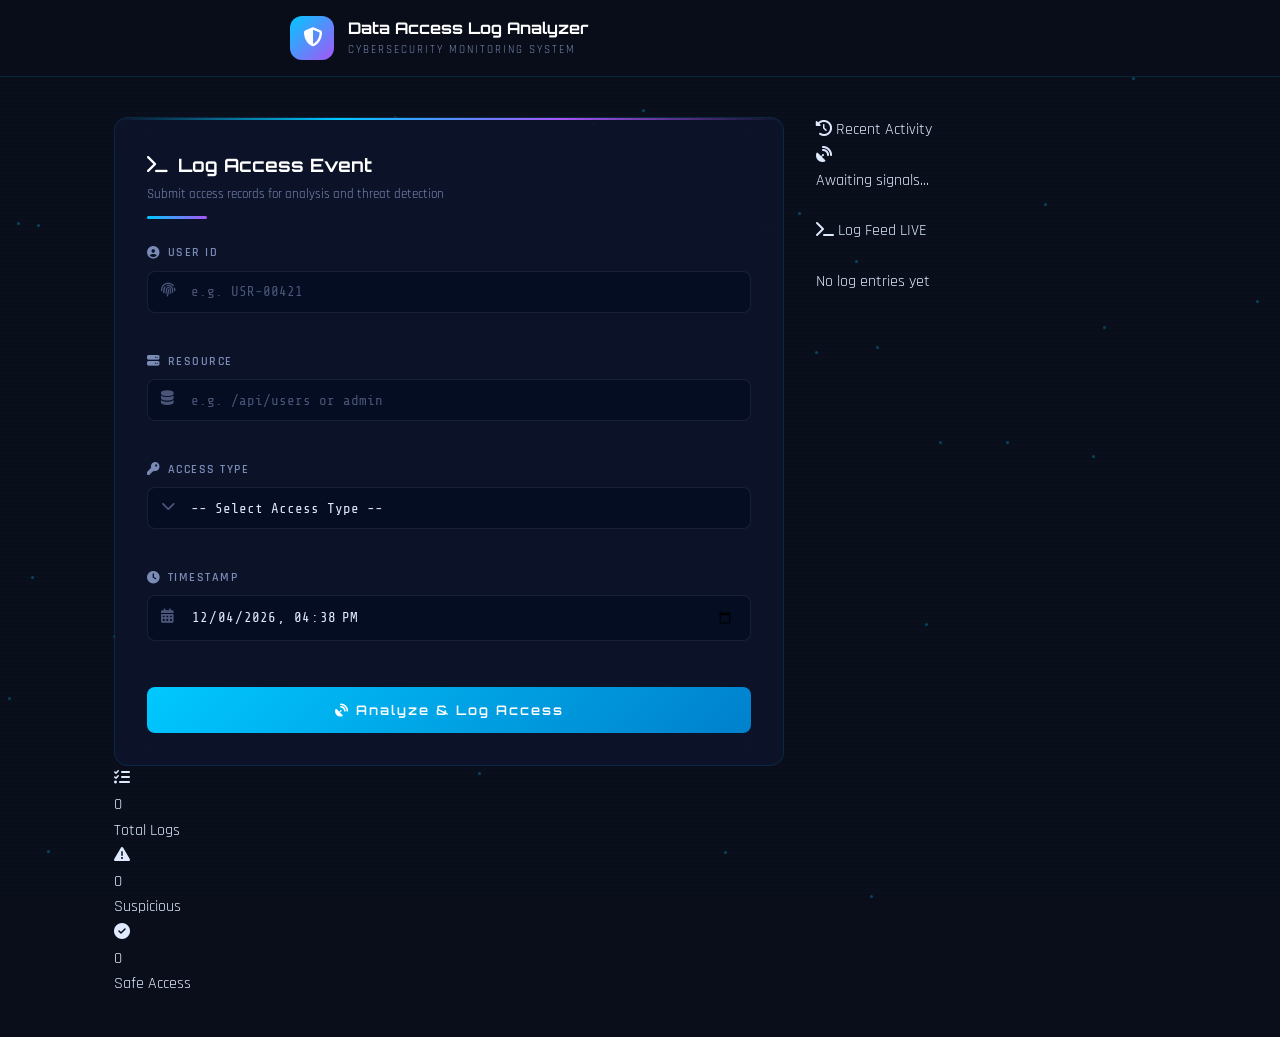
<file: src/main/resources/static/index.html>
<!DOCTYPE html>
<html lang="en">
<head>
  <meta charset="UTF-8"/>
  <meta name="viewport" content="width=device-width, initial-scale=1.0"/>
  <meta name="description" content="Data Access Log Analyzer - Cybersecurity Monitoring Dashboard"/>
  <title>Data Access Log Analyzer</title>
  <link rel="stylesheet" href="style.css"/>
  <link rel="preconnect" href="https://fonts.googleapis.com"/>
  <link rel="preconnect" href="https://fonts.gstatic.com" crossorigin/>
  <link href="https://fonts.googleapis.com/css2?family=Orbitron:wght@400;700&family=Rajdhani:wght@400;600;700&family=Share+Tech+Mono&display=swap" rel="stylesheet"/>
  <link rel="stylesheet" href="https://cdnjs.cloudflare.com/ajax/libs/font-awesome/6.5.0/css/all.min.css"/>
</head>
<body>

  <div class="bg-particles" id="bgParticles"></div>
  <div class="scanline"></div>

  <!-- Header -->
  <header class="header">
    <div class="header-inner">
      <div class="logo">
        <div class="logo-icon"><i class="fas fa-shield-halved"></i></div>
        <div class="logo-text">
          <span class="logo-title">Data Access Log Analyzer</span>
          <span class="logo-sub">Cybersecurity Monitoring System</span>
        </div>
      </div>
    </div>
  </header>

  <main class="main-container layout-sidebar">

    <!-- Dashboard Content (Left) -->
    <div class="dashboard-content">
      <!-- Form Card -->
    <div class="form-card">
      <div class="form-card-header">
        <h1 class="form-title"><i class="fas fa-terminal"></i> Log Access Event</h1>
        <p class="form-subtitle">Submit access records for analysis and threat detection</p>
        <div class="form-header-line"></div>
      </div>
      <form id="logForm" action="DataAccessServlet" method="POST" novalidate>
        <div class="form-group">
          <label for="userId" class="form-label"><i class="fas fa-user-circle"></i> User ID</label>
          <div class="input-wrapper">
            <input type="text" id="userId" name="userId" class="form-input" placeholder="e.g. USR-00421" autocomplete="off" required/>
            <div class="input-icon"><i class="fas fa-fingerprint"></i></div>
          </div>
          <div class="field-error" id="err-userId"></div>
        </div>
        <div class="form-group">
          <label for="resource" class="form-label"><i class="fas fa-server"></i> Resource</label>
          <div class="input-wrapper">
            <input type="text" id="resource" name="resource" class="form-input" placeholder="e.g. /api/users or admin" autocomplete="off" required/>
            <div class="input-icon"><i class="fas fa-database"></i></div>
          </div>
          <div class="field-error" id="err-resource"></div>
        </div>
        <div class="form-group">
          <label for="accessType" class="form-label"><i class="fas fa-key"></i> Access Type</label>
          <div class="input-wrapper">
            <select id="accessType" name="accessType" class="form-input form-select" required>
              <option value="" disabled selected>-- Select Access Type --</option>
              <option value="READ">READ</option>
              <option value="WRITE">WRITE</option>
              <option value="UPDATE">UPDATE</option>
              <option value="DELETE">DELETE</option>
              <option value="EXECUTE">EXECUTE</option>
            </select>
            <div class="input-icon"><i class="fas fa-chevron-down"></i></div>
          </div>
          <div class="field-error" id="err-accessType"></div>
        </div>
        <div class="form-group">
          <label for="timestamp" class="form-label"><i class="fas fa-clock"></i> Timestamp</label>
          <div class="input-wrapper">
            <input type="datetime-local" id="timestamp" name="timestamp" class="form-input" required/>
            <div class="input-icon"><i class="fas fa-calendar-alt"></i></div>
          </div>
          <div class="field-error" id="err-timestamp"></div>
        </div>
        <button type="submit" class="submit-btn" id="submitBtn">
          <span class="btn-text" id="btnText"><i class="fas fa-satellite-dish"></i> Analyze & Log Access</span>
          <span class="btn-loader" id="btnLoader"><i class="fas fa-spinner fa-spin"></i> Processing...</span>
        </button>
      </form>
    </div>

    <!-- Result Panel -->
    <div class="result-panel" id="resultPanel">
      <div class="result-inner" id="resultInner"></div>
    </div>

    <!-- Live Metrics -->
    <div class="metrics-row">
      <div class="metric-card">
        <div class="metric-icon"><i class="fas fa-list-check"></i></div>
        <div class="metric-value" id="totalLogs">0</div>
        <div class="metric-label">Total Logs</div>
      </div>
      <div class="metric-card danger">
        <div class="metric-icon"><i class="fas fa-triangle-exclamation"></i></div>
        <div class="metric-value" id="suspiciousCount">0</div>
        <div class="metric-label">Suspicious</div>
      </div>
      <div class="metric-card safe">
        <div class="metric-icon"><i class="fas fa-circle-check"></i></div>
        <div class="metric-value" id="safeCount">0</div>
        <div class="metric-label">Safe Access</div>
      </div>
    </div>

    </div>

    <!-- Sidebar (Right) -->
    <aside class="dashboard-sidebar">

      <!-- Recent Activity -->
      <div class="panel-card">
        <div class="panel-title"><i class="fas fa-history"></i> Recent Activity</div>
        <div class="activity-feed" id="activityFeed">
          <div class="feed-empty"><i class="fas fa-satellite-dish"></i><p>Awaiting signals...</p></div>
        </div>
      </div>

      <!-- Log Feed -->
      <div class="panel-card">
        <div class="panel-title"><i class="fas fa-terminal"></i> Log Feed <span class="live-badge">LIVE</span></div>
        <div class="log-feed" id="logFeed">
          <div class="feed-empty"><i class="fas fa-radar"></i><p>No log entries yet</p></div>
        </div>
      </div>

    </aside>

  </main>

  <!-- Alert Modal -->
  <div class="alert-overlay" id="alertOverlay">
    <div class="alert-modal">
      <div class="alert-icon-wrapper">
        <i class="fas fa-skull-crossbones fa-3x"></i>
        <div class="alert-ripple"></div>
        <div class="alert-ripple delay1"></div>
        <div class="alert-ripple delay2"></div>
      </div>
      <h2 class="alert-title">THREAT DETECTED</h2>
      <p class="alert-subtitle">Suspicious access activity identified</p>
      <div class="alert-body" id="alertBody"></div>
      <div class="alert-actions">
        <button class="alert-btn dismiss" onclick="dismissAlert()"><i class="fas fa-times"></i> Dismiss</button>
        <button class="alert-btn acknowledge" onclick="dismissAlert()"><i class="fas fa-check-double"></i> Acknowledge</button>
      </div>
    </div>
  </div>

  <script src="script.js"></script>
</body>
</html>
</file>
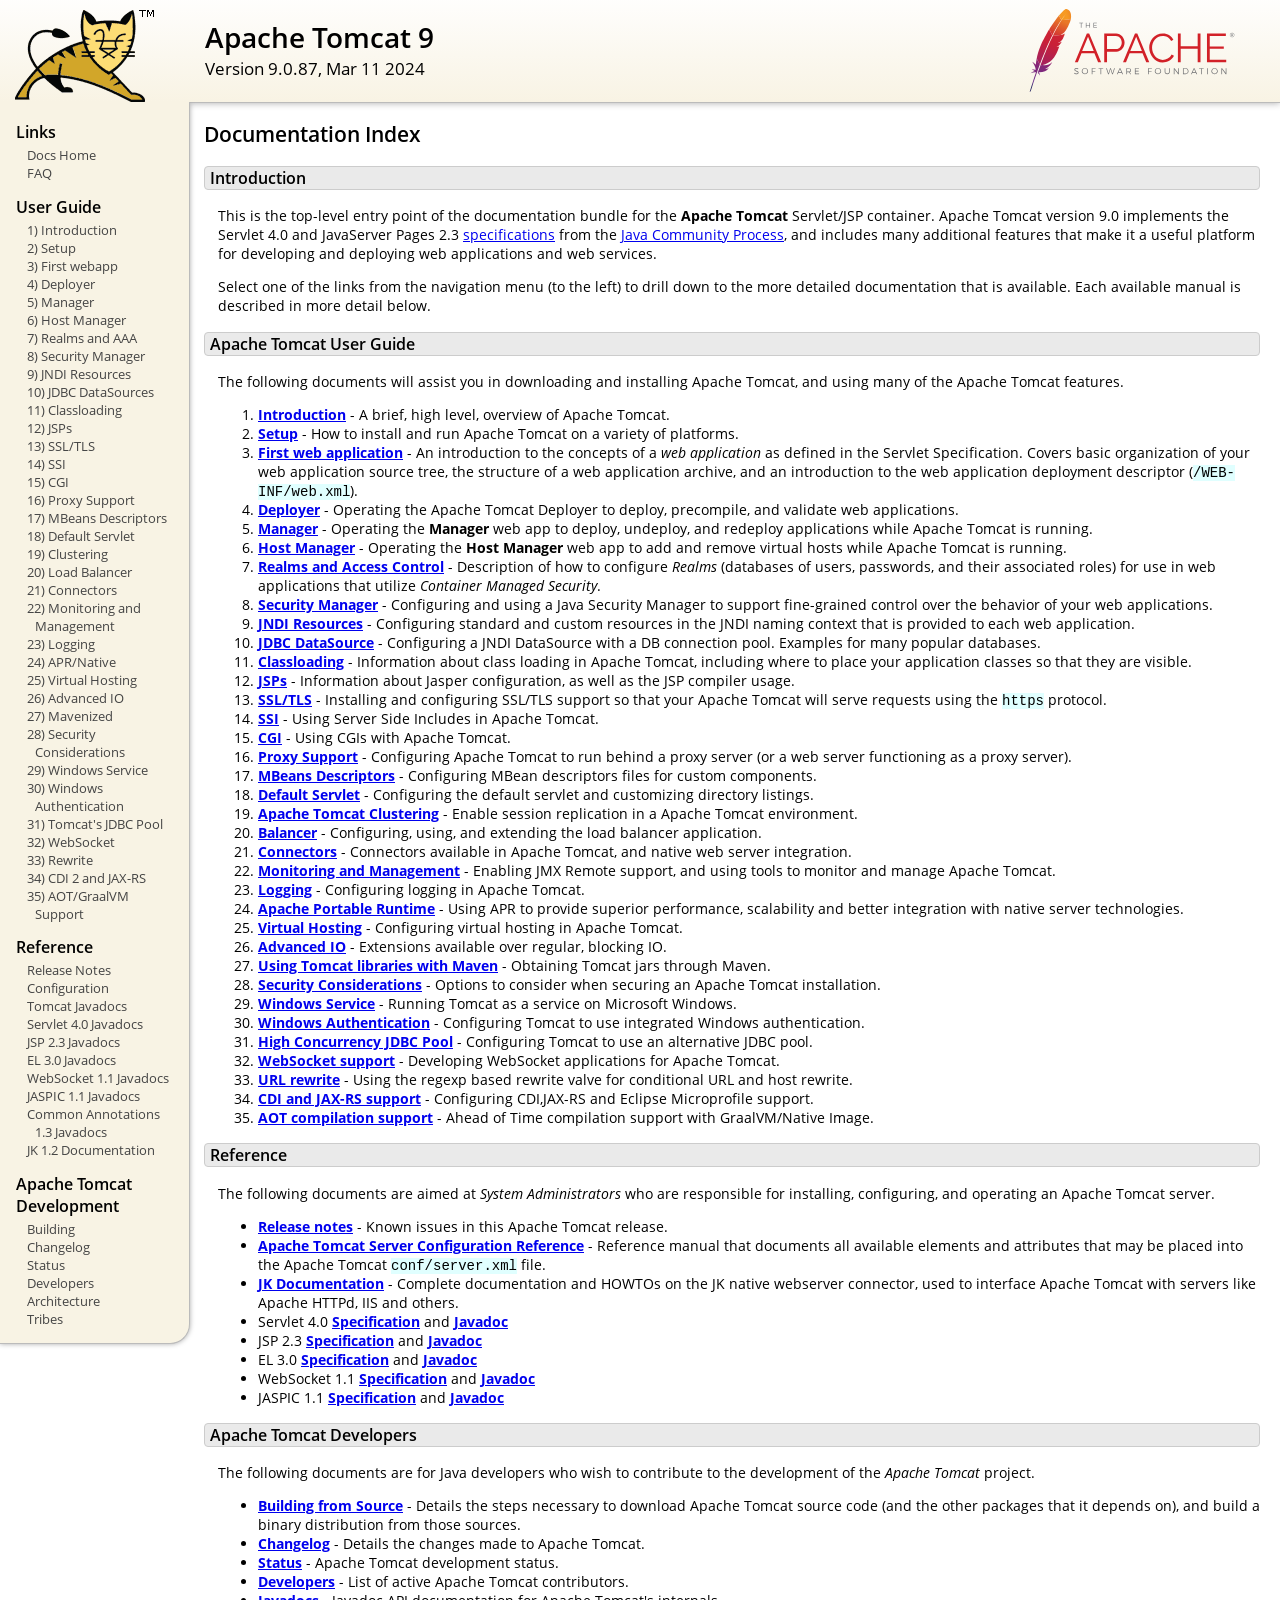
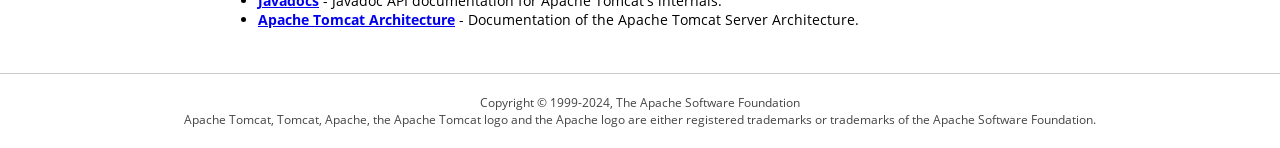
<file: tomcat_dir/apache-tomcat-9.0.87/webapps/docs/index.html>
<!DOCTYPE html SYSTEM "about:legacy-compat">
<html lang="en"><head><META http-equiv="Content-Type" content="text/html; charset=UTF-8"><link href="./images/docs-stylesheet.css" rel="stylesheet" type="text/css"><title>Apache Tomcat 9 (9.0.87) - Documentation Index</title><meta name="author" content="Craig R. McClanahan"><meta name="author" content="Remy Maucherat"><meta name="author" content="Yoav Shapira"></head><body><div id="wrapper"><header><div id="header"><div><div><div class="logo noPrint"><a href="https://tomcat.apache.org/"><img alt="Tomcat Home" src="./images/tomcat.png"></a></div><div style="height: 1px;"></div><div class="asfLogo noPrint"><a href="https://www.apache.org/" target="_blank"><img src="./images/asf-logo.svg" alt="The Apache Software Foundation" style="width: 266px; height: 83px;"></a></div><h1>Apache Tomcat 9</h1><div class="versionInfo">
            Version 9.0.87,
            <time datetime="2024-03-11">Mar 11 2024</time></div><div style="height: 1px;"></div><div style="clear: left;"></div></div></div></div></header><div id="middle"><div><div id="mainLeft" class="noprint"><div><nav><div><h2>Links</h2><ul><li><a href="index.html">Docs Home</a></li><li><a href="https://cwiki.apache.org/confluence/display/TOMCAT/FAQ">FAQ</a></li></ul></div><div><h2>User Guide</h2><ul><li><a href="introduction.html">1) Introduction</a></li><li><a href="setup.html">2) Setup</a></li><li><a href="appdev/index.html">3) First webapp</a></li><li><a href="deployer-howto.html">4) Deployer</a></li><li><a href="manager-howto.html">5) Manager</a></li><li><a href="host-manager-howto.html">6) Host Manager</a></li><li><a href="realm-howto.html">7) Realms and AAA</a></li><li><a href="security-manager-howto.html">8) Security Manager</a></li><li><a href="jndi-resources-howto.html">9) JNDI Resources</a></li><li><a href="jndi-datasource-examples-howto.html">10) JDBC DataSources</a></li><li><a href="class-loader-howto.html">11) Classloading</a></li><li><a href="jasper-howto.html">12) JSPs</a></li><li><a href="ssl-howto.html">13) SSL/TLS</a></li><li><a href="ssi-howto.html">14) SSI</a></li><li><a href="cgi-howto.html">15) CGI</a></li><li><a href="proxy-howto.html">16) Proxy Support</a></li><li><a href="mbeans-descriptors-howto.html">17) MBeans Descriptors</a></li><li><a href="default-servlet.html">18) Default Servlet</a></li><li><a href="cluster-howto.html">19) Clustering</a></li><li><a href="balancer-howto.html">20) Load Balancer</a></li><li><a href="connectors.html">21) Connectors</a></li><li><a href="monitoring.html">22) Monitoring and Management</a></li><li><a href="logging.html">23) Logging</a></li><li><a href="apr.html">24) APR/Native</a></li><li><a href="virtual-hosting-howto.html">25) Virtual Hosting</a></li><li><a href="aio.html">26) Advanced IO</a></li><li><a href="maven-jars.html">27) Mavenized</a></li><li><a href="security-howto.html">28) Security Considerations</a></li><li><a href="windows-service-howto.html">29) Windows Service</a></li><li><a href="windows-auth-howto.html">30) Windows Authentication</a></li><li><a href="jdbc-pool.html">31) Tomcat's JDBC Pool</a></li><li><a href="web-socket-howto.html">32) WebSocket</a></li><li><a href="rewrite.html">33) Rewrite</a></li><li><a href="cdi.html">34) CDI 2 and JAX-RS</a></li><li><a href="graal.html">35) AOT/GraalVM Support</a></li></ul></div><div><h2>Reference</h2><ul><li><a href="RELEASE-NOTES.txt">Release Notes</a></li><li><a href="config/index.html">Configuration</a></li><li><a href="api/index.html">Tomcat Javadocs</a></li><li><a href="servletapi/index.html">Servlet 4.0 Javadocs</a></li><li><a href="jspapi/index.html">JSP 2.3 Javadocs</a></li><li><a href="elapi/index.html">EL 3.0 Javadocs</a></li><li><a href="websocketapi/index.html">WebSocket 1.1 Javadocs</a></li><li><a href="jaspicapi/index.html">JASPIC 1.1 Javadocs</a></li><li><a href="annotationapi/index.html">Common Annotations 1.3 Javadocs</a></li><li><a href="https://tomcat.apache.org/connectors-doc/">JK 1.2 Documentation</a></li></ul></div><div><h2>Apache Tomcat Development</h2><ul><li><a href="building.html">Building</a></li><li><a href="changelog.html">Changelog</a></li><li><a href="https://cwiki.apache.org/confluence/display/TOMCAT/Tomcat+Versions">Status</a></li><li><a href="developers.html">Developers</a></li><li><a href="architecture/index.html">Architecture</a></li><li><a href="tribes/introduction.html">Tribes</a></li></ul></div></nav></div></div><div id="mainRight"><div id="content"><h2>Documentation Index</h2><h3 id="Introduction">Introduction</h3><div class="text">

<p>This is the top-level entry point of the documentation bundle for the
<strong>Apache Tomcat</strong> Servlet/JSP container.  Apache Tomcat version
9.0 implements the Servlet 4.0 and JavaServer Pages 2.3
<a href="https://cwiki.apache.org/confluence/display/TOMCAT/Specifications">specifications</a> from the
<a href="https://www.jcp.org">Java Community Process</a>, and includes many
additional features that make it a useful platform for developing and deploying
web applications and web services.</p>

<p>Select one of the links from the navigation menu (to the left) to drill
down to the more detailed documentation that is available.  Each available
manual is described in more detail below.</p>

</div><h3 id="Apache_Tomcat_User_Guide">Apache Tomcat User Guide</h3><div class="text">

<p>The following documents will assist you in downloading and installing
Apache Tomcat, and using many of the Apache Tomcat features.</p>

<ol>
<li><a href="introduction.html"><strong>Introduction</strong></a> - A
    brief, high level, overview of Apache Tomcat.</li>
<li><a href="setup.html"><strong>Setup</strong></a> - How to install and run
    Apache Tomcat on a variety of platforms.</li>
<li><a href="appdev/index.html"><strong>First web application</strong></a>
    - An introduction to the concepts of a <em>web application</em> as defined
    in the Servlet Specification.  Covers basic organization of your web application
    source tree, the structure of a web application archive, and an
    introduction to the web application deployment descriptor
    (<code>/WEB-INF/web.xml</code>).</li>
<li><a href="deployer-howto.html"><strong>Deployer</strong></a> -
    Operating the Apache Tomcat Deployer to deploy, precompile, and validate web
    applications.</li>
<li><a href="manager-howto.html"><strong>Manager</strong></a> -
    Operating the <strong>Manager</strong> web app to deploy, undeploy, and
    redeploy applications while Apache Tomcat is running.</li>
<li><a href="host-manager-howto.html"><strong>Host Manager</strong></a> -
    Operating the <strong>Host Manager</strong> web app to add and remove
    virtual hosts while Apache Tomcat is running.</li>
<li><a href="realm-howto.html"><strong>Realms and Access Control</strong></a>
    - Description of how to configure <em>Realms</em> (databases of users,
    passwords, and their associated roles) for use in web applications that
    utilize <em>Container Managed Security</em>.</li>
<li><a href="security-manager-howto.html"><strong>Security Manager</strong></a>
    - Configuring and using a Java Security Manager to
    support fine-grained control over the behavior of your web applications.
    </li>
<li><a href="jndi-resources-howto.html"><strong>JNDI Resources</strong></a>
    - Configuring standard and custom resources in the JNDI naming context
    that is provided to each web application.</li>
<li><a href="jndi-datasource-examples-howto.html">
    <strong>JDBC DataSource</strong></a>
    - Configuring a JNDI DataSource with a DB connection pool.
    Examples for many popular databases.</li>
<li><a href="class-loader-howto.html"><strong>Classloading</strong></a>
    - Information about class loading in Apache Tomcat, including where to place
    your application classes so that they are visible.</li>
<li><a href="jasper-howto.html"><strong>JSPs</strong></a>
    - Information about Jasper configuration, as well as the JSP compiler
    usage.</li>
<li><a href="ssl-howto.html"><strong>SSL/TLS</strong></a> -
    Installing and configuring SSL/TLS support so that your Apache Tomcat will
    serve requests using the <code>https</code> protocol.</li>
<li><a href="ssi-howto.html"><strong>SSI</strong></a> -
    Using Server Side Includes in Apache Tomcat.</li>
<li><a href="cgi-howto.html"><strong>CGI</strong></a> -
    Using CGIs with Apache Tomcat.</li>
<li><a href="proxy-howto.html"><strong>Proxy Support</strong></a> -
    Configuring Apache Tomcat to run behind a proxy server (or a web server
    functioning as a proxy server).</li>
<li><a href="mbeans-descriptors-howto.html"><strong>MBeans Descriptors</strong></a> -
    Configuring MBean descriptors files for custom components.</li>
<li><a href="default-servlet.html"><strong>Default Servlet</strong></a> -
    Configuring the default servlet and customizing directory listings.</li>
<li><a href="cluster-howto.html"><strong>Apache Tomcat Clustering</strong></a> -
    Enable session replication in a Apache Tomcat environment.</li>
<li><a href="balancer-howto.html"><strong>Balancer</strong></a> -
    Configuring, using, and extending the load balancer application.</li>
<li><a href="connectors.html"><strong>Connectors</strong></a> -
    Connectors available in Apache Tomcat, and native web server integration.</li>
<li><a href="monitoring.html"><strong>Monitoring and Management</strong></a> -
    Enabling JMX Remote support, and using tools to monitor and manage Apache Tomcat.</li>
<li><a href="logging.html"><strong>Logging</strong></a> -
    Configuring logging in Apache Tomcat.</li>
<li><a href="apr.html"><strong>Apache Portable Runtime</strong></a> -
    Using APR to provide superior performance, scalability and better
    integration with native server technologies.</li>
<li><a href="virtual-hosting-howto.html"><strong>Virtual Hosting</strong></a> -
    Configuring virtual hosting in Apache Tomcat.</li>
<li><a href="aio.html"><strong>Advanced IO</strong></a> -
    Extensions available over regular, blocking IO.</li>
<li><a href="maven-jars.html"><strong>Using Tomcat libraries with Maven</strong></a> -
    Obtaining Tomcat jars through Maven.</li>
<li><a href="security-howto.html"><strong>Security Considerations</strong></a> -
    Options to consider when securing an Apache Tomcat installation.</li>
<li><a href="windows-service-howto.html"><strong>Windows Service</strong></a> -
    Running Tomcat as a service on Microsoft Windows.</li>
<li><a href="windows-auth-howto.html"><strong>Windows Authentication</strong></a> -
    Configuring Tomcat to use integrated Windows authentication.</li>
<li><a href="jdbc-pool.html"><strong>High Concurrency JDBC Pool</strong></a> -
    Configuring Tomcat to use an alternative JDBC pool.</li>
<li><a href="web-socket-howto.html"><strong>WebSocket support</strong></a> -
    Developing WebSocket applications for Apache Tomcat.</li>
<li><a href="rewrite.html"><strong>URL rewrite</strong></a> -
    Using the regexp based rewrite valve for conditional URL and host rewrite.</li>
<li><a href="cdi.html"><strong>CDI and JAX-RS support</strong></a> -
    Configuring CDI,JAX-RS and Eclipse Microprofile support.</li>
<li><a href="graal.html"><strong>AOT compilation support</strong></a> -
    Ahead of Time compilation support with GraalVM/Native Image.</li>
</ol>

</div><h3 id="Reference">Reference</h3><div class="text">

<p>The following documents are aimed at <em>System Administrators</em> who
are responsible for installing, configuring, and operating an Apache Tomcat server.
</p>
<ul>
<li><a href="RELEASE-NOTES.txt"><strong>Release notes</strong></a>
    - Known issues in this Apache Tomcat release.
    </li>
<li><a href="config/index.html"><strong>Apache Tomcat Server Configuration Reference</strong></a>
    - Reference manual that documents all available elements and attributes
      that may be placed into the Apache Tomcat <code>conf/server.xml</code> file.
    </li>
<li><a href="https://tomcat.apache.org/connectors-doc/index.html"><strong>JK Documentation</strong></a>
    - Complete documentation and HOWTOs on the JK native webserver connector,
      used to interface Apache Tomcat with servers like Apache HTTPd, IIS
      and others.</li>
<li>Servlet 4.0
    <a href="https://jcp.org/aboutJava/communityprocess/final/jsr369/index.html">
    <strong>Specification</strong></a> and
    <a href="https://javaee.github.io/javaee-spec/javadocs/javax/servlet/package-summary.html">
    <strong>Javadoc</strong></a>
    </li>
<li>JSP 2.3
    <a href="https://jcp.org/aboutJava/communityprocess/mrel/jsr245/index2.html">
    <strong>Specification</strong></a> and
    <a href="http://docs.oracle.com/javaee/7/api/javax/servlet/jsp/package-summary.html">
    <strong>Javadoc</strong></a>
    </li>
<li>EL 3.0
    <a href="https://jcp.org/aboutJava/communityprocess/final/jsr341/index.html">
    <strong>Specification</strong></a> and
    <a href="http://docs.oracle.com/javaee/7/api/javax/el/package-summary.html">
    <strong>Javadoc</strong></a>
    </li>
<li>WebSocket 1.1
    <a href="https://jcp.org/aboutJava/communityprocess/mrel/jsr356/index.html">
    <strong>Specification</strong></a> and
    <a href="http://docs.oracle.com/javaee/7/api/javax/websocket/package-summary.html">
    <strong>Javadoc</strong></a>
    </li>
<li>JASPIC 1.1
    <a href="https://jcp.org/aboutJava/communityprocess/mrel/jsr196/index.html">
    <strong>Specification</strong></a> and
    <a href="http://docs.oracle.com/javaee/7/api/javax/security/auth/message/package-summary.html">
    <strong>Javadoc</strong></a>
    </li>
</ul>

</div><h3 id="Apache_Tomcat_Developers">Apache Tomcat Developers</h3><div class="text">

<p>The following documents are for Java developers who wish to contribute to
the development of the <em>Apache Tomcat</em> project.</p>
<ul>
<li><a href="building.html"><strong>Building from Source</strong></a> -
    Details the steps necessary to download Apache Tomcat source code (and the
    other packages that it depends on), and build a binary distribution from
    those sources.
    </li>
<li><a href="changelog.html"><strong>Changelog</strong></a> - Details the
    changes made to Apache Tomcat.
    </li>
<li><a href="https://wiki.apache.org/tomcat/TomcatVersions"><strong>Status</strong></a> -
    Apache Tomcat development status.
    </li>
<li><a href="developers.html"><strong>Developers</strong></a> - List of active
    Apache Tomcat contributors.
    </li>
<li><a href="api/index.html"><strong>Javadocs</strong></a>
    - Javadoc API documentation for Apache Tomcat's internals.</li>
<li><a href="architecture/index.html"><strong>Apache Tomcat Architecture</strong></a>
    - Documentation of the Apache Tomcat Server Architecture.</li>
</ul>

</div></div></div></div></div><footer><div id="footer">
    Copyright &copy; 1999-2024, The Apache Software Foundation
    <br>
    Apache Tomcat, Tomcat, Apache, the Apache Tomcat logo and the Apache logo
    are either registered trademarks or trademarks of the Apache Software
    Foundation.
    </div></footer></div></body></html>
</file>
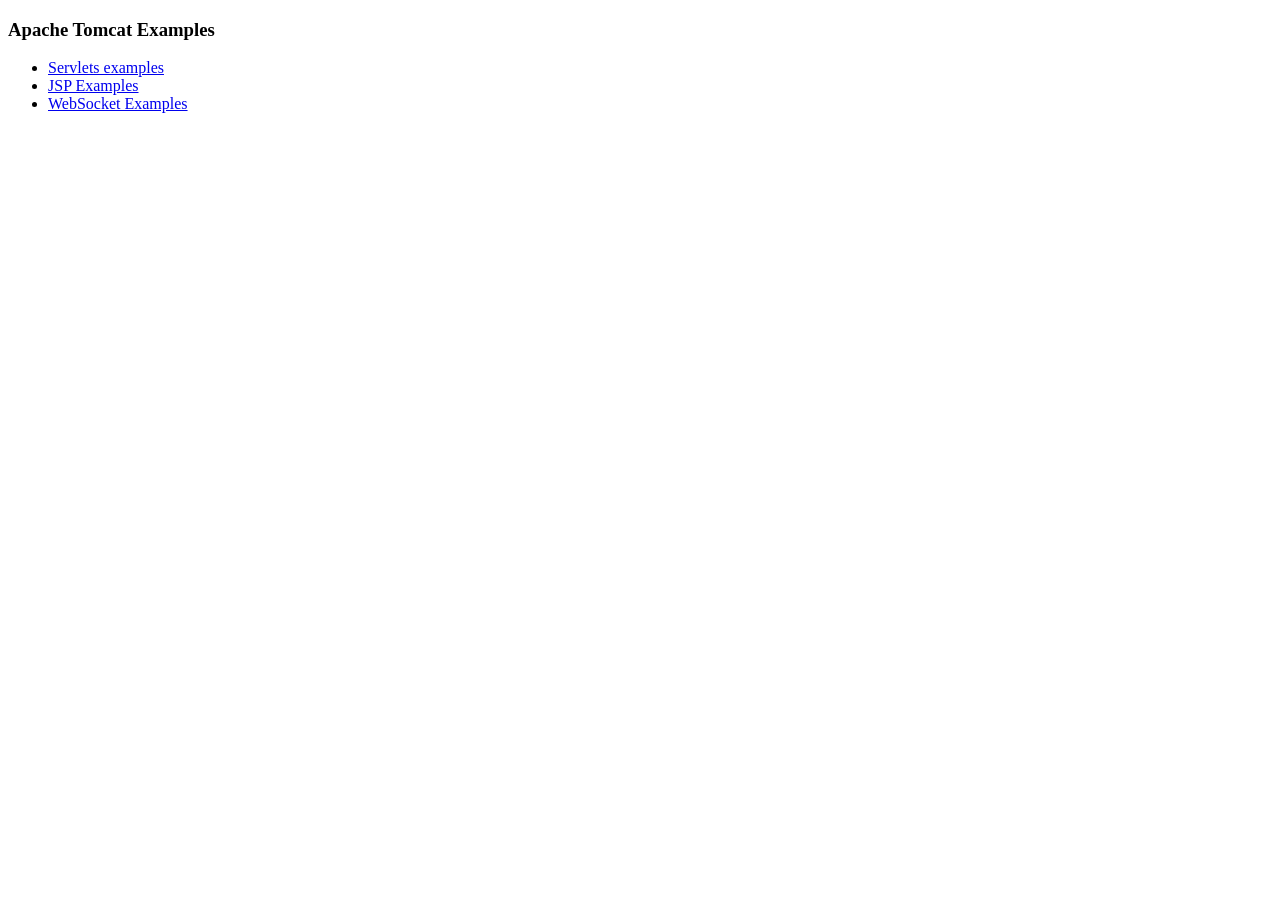
<file: tomcat_dir/apache-tomcat-9.0.87/webapps/examples/index.html>
<!--
  Licensed to the Apache Software Foundation (ASF) under one or more
  contributor license agreements.  See the NOTICE file distributed with
  this work for additional information regarding copyright ownership.
  The ASF licenses this file to You under the Apache License, Version 2.0
  (the "License"); you may not use this file except in compliance with
  the License.  You may obtain a copy of the License at

      http://www.apache.org/licenses/LICENSE-2.0

  Unless required by applicable law or agreed to in writing, software
  distributed under the License is distributed on an "AS IS" BASIS,
  WITHOUT WARRANTIES OR CONDITIONS OF ANY KIND, either express or implied.
  See the License for the specific language governing permissions and
  limitations under the License.
-->
<!DOCTYPE HTML><html lang="en"><head>
<meta charset="UTF-8">
<title>Apache Tomcat Examples</title>
</head>
<body>
<p>
<h3>Apache Tomcat Examples</H3>
<p></p>
<ul>
<li><a href="servlets">Servlets examples</a></li>
<li><a href="jsp">JSP Examples</a></li>
<li><a href="websocket/index.xhtml">WebSocket Examples</a></li>
</ul>
</body></html>
</file>
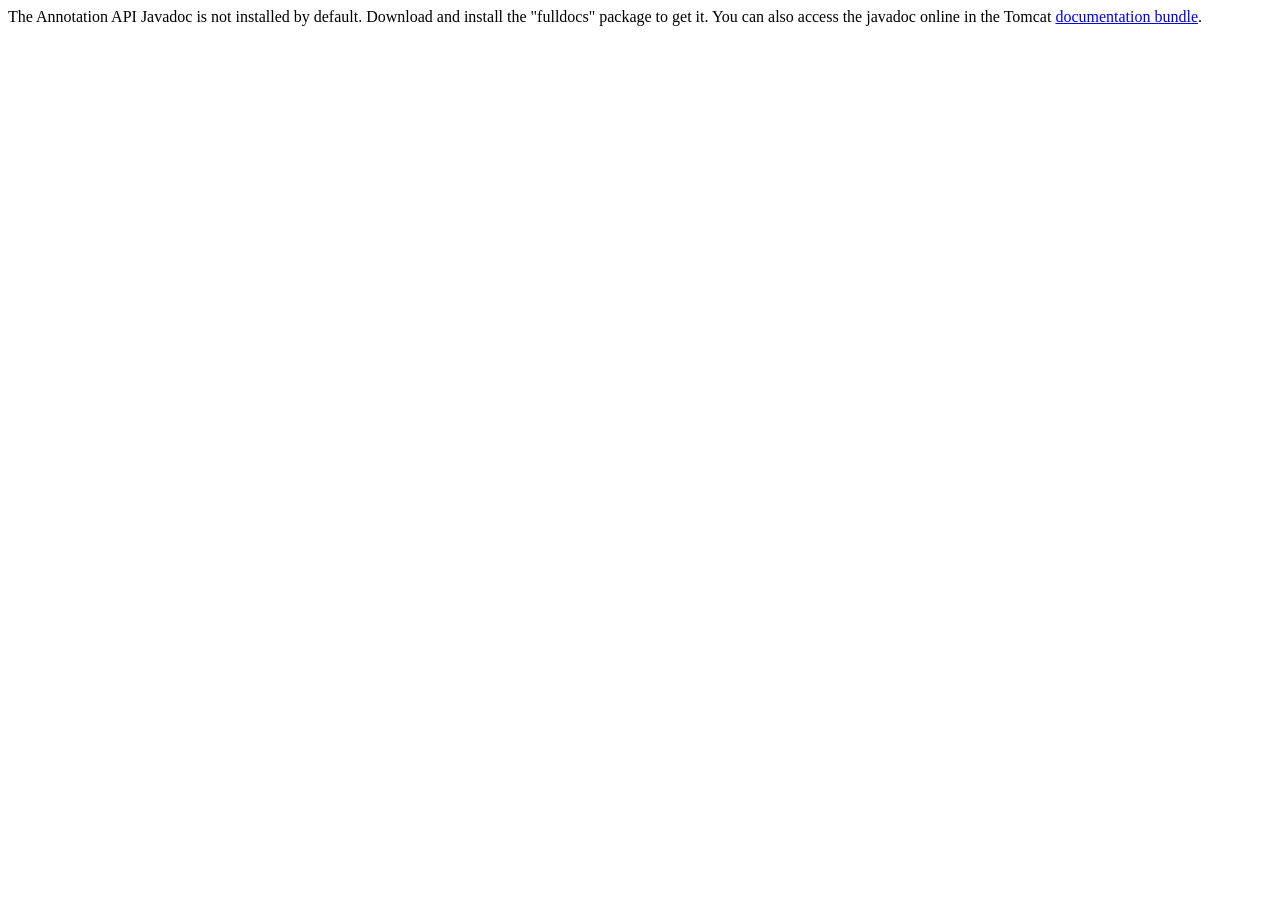
<file: tomcat_dir/apache-tomcat-9.0.87/webapps/docs/annotationapi/index.html>
<!--
  Licensed to the Apache Software Foundation (ASF) under one or more
  contributor license agreements.  See the NOTICE file distributed with
  this work for additional information regarding copyright ownership.
  The ASF licenses this file to You under the Apache License, Version 2.0
  (the "License"); you may not use this file except in compliance with
  the License.  You may obtain a copy of the License at

      http://www.apache.org/licenses/LICENSE-2.0

  Unless required by applicable law or agreed to in writing, software
  distributed under the License is distributed on an "AS IS" BASIS,
  WITHOUT WARRANTIES OR CONDITIONS OF ANY KIND, either express or implied.
  See the License for the specific language governing permissions and
  limitations under the License.
-->
<!DOCTYPE html>
<html>
<head>
    <meta charset="UTF-8" />
    <title>API docs</title>
</head>

<body>

The Annotation API Javadoc is not installed by default. Download and install
the "fulldocs" package to get it.

You can also access the javadoc online in the Tomcat
<a href="https://tomcat.apache.org/tomcat-9.0-doc/">
    documentation bundle</a>.

</body>
</html>
</file>
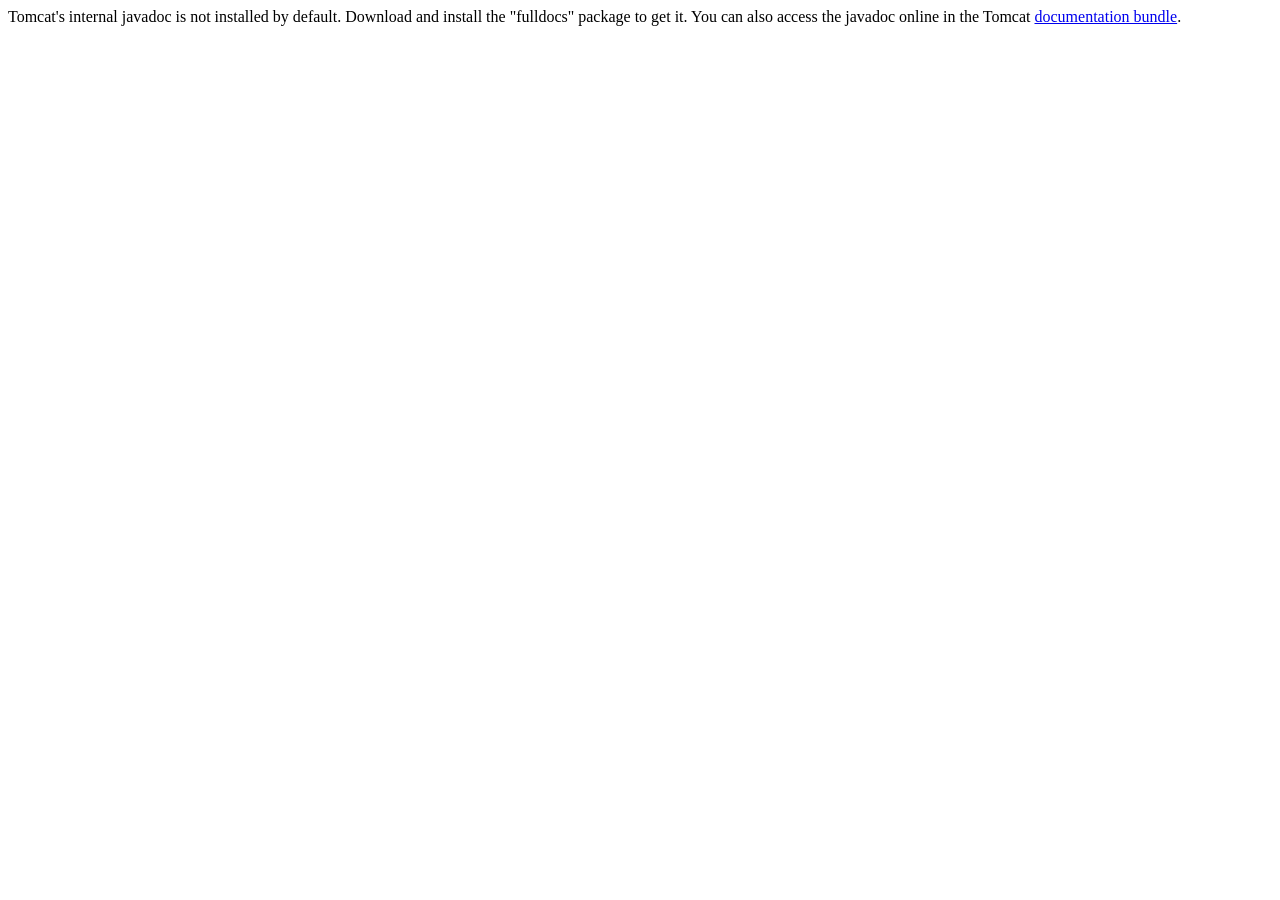
<file: tomcat_dir/apache-tomcat-9.0.87/webapps/docs/api/index.html>
<!--
  Licensed to the Apache Software Foundation (ASF) under one or more
  contributor license agreements.  See the NOTICE file distributed with
  this work for additional information regarding copyright ownership.
  The ASF licenses this file to You under the Apache License, Version 2.0
  (the "License"); you may not use this file except in compliance with
  the License.  You may obtain a copy of the License at

      http://www.apache.org/licenses/LICENSE-2.0

  Unless required by applicable law or agreed to in writing, software
  distributed under the License is distributed on an "AS IS" BASIS,
  WITHOUT WARRANTIES OR CONDITIONS OF ANY KIND, either express or implied.
  See the License for the specific language governing permissions and
  limitations under the License.
-->
<!DOCTYPE html>
<html>
    <head>
    <meta charset="UTF-8" />
    <title>API docs</title>
</head>

<body>

Tomcat's internal javadoc is not installed by default. Download and install
the "fulldocs" package to get it.

You can also access the javadoc online in the Tomcat
<a href="https://tomcat.apache.org/tomcat-9.0-doc/">
documentation bundle</a>.

</body>
</html>
</file>
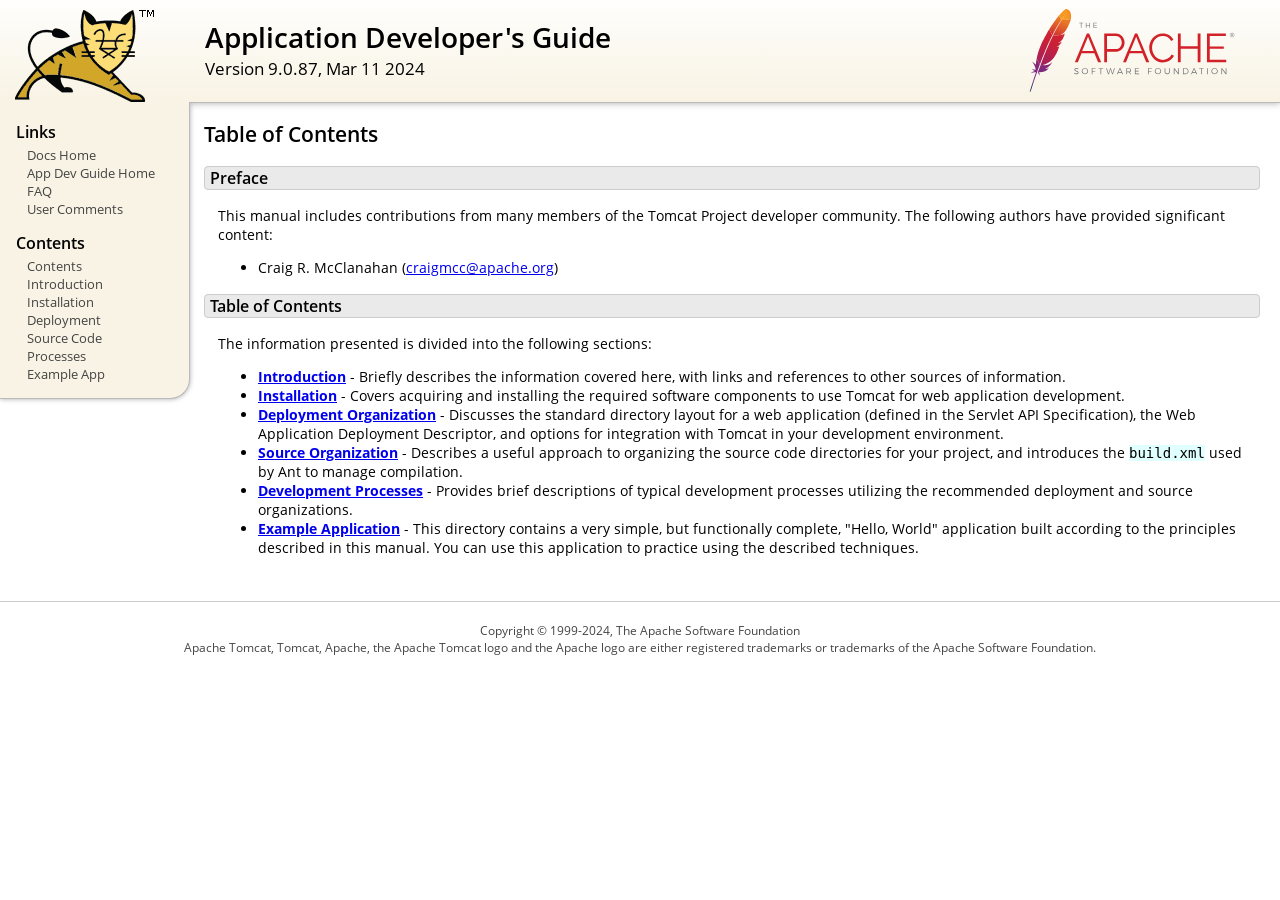
<file: tomcat_dir/apache-tomcat-9.0.87/webapps/docs/appdev/index.html>
<!DOCTYPE html SYSTEM "about:legacy-compat">
<html lang="en"><head><META http-equiv="Content-Type" content="text/html; charset=UTF-8"><link href="../images/docs-stylesheet.css" rel="stylesheet" type="text/css"><title>Application Developer's Guide (9.0.87) - Table of Contents</title><meta name="author" content="Craig R. McClanahan"></head><body><div id="wrapper"><header><div id="header"><div><div><div class="logo noPrint"><a href="https://tomcat.apache.org/"><img alt="Tomcat Home" src="../images/tomcat.png"></a></div><div style="height: 1px;"></div><div class="asfLogo noPrint"><a href="https://www.apache.org/" target="_blank"><img src="../images/asf-logo.svg" alt="The Apache Software Foundation" style="width: 266px; height: 83px;"></a></div><h1>Application Developer's Guide</h1><div class="versionInfo">
            Version 9.0.87,
            <time datetime="2024-03-11">Mar 11 2024</time></div><div style="height: 1px;"></div><div style="clear: left;"></div></div></div></div></header><div id="middle"><div><div id="mainLeft" class="noprint"><div><nav><div><h2>Links</h2><ul><li><a href="../index.html">Docs Home</a></li><li><a href="index.html">App Dev Guide Home</a></li><li><a href="https://cwiki.apache.org/confluence/display/TOMCAT/FAQ">FAQ</a></li><li><a href="#comments_section">User Comments</a></li></ul></div><div><h2>Contents</h2><ul><li><a href="index.html">Contents</a></li><li><a href="introduction.html">Introduction</a></li><li><a href="installation.html">Installation</a></li><li><a href="deployment.html">Deployment</a></li><li><a href="source.html">Source Code</a></li><li><a href="processes.html">Processes</a></li><li><a href="sample/">Example App</a></li></ul></div></nav></div></div><div id="mainRight"><div id="content"><h2>Table of Contents</h2><h3 id="Preface">Preface</h3><div class="text">

<p>This manual includes contributions from many members of the Tomcat Project
developer community.  The following authors have provided significant content:
</p>
<ul>
<li>Craig R. McClanahan
    (<a href="mailto:craigmcc@apache.org">craigmcc@apache.org</a>)</li>
</ul>

</div><h3 id="Table_of_Contents">Table of Contents</h3><div class="text">

<p>The information presented is divided into the following sections:</p>
<ul>
<li><a href="introduction.html"><strong>Introduction</strong></a> -
    Briefly describes the information covered here, with
    links and references to other sources of information.</li>
<li><a href="installation.html"><strong>Installation</strong></a> -
    Covers acquiring and installing the required software
    components to use Tomcat for web application development.</li>
<li><a href="deployment.html"><strong>Deployment Organization</strong></a> -
    Discusses the standard directory layout for a web application
    (defined in the Servlet API Specification), the Web Application
    Deployment Descriptor, and options for integration with Tomcat
    in your development environment.</li>
<li><a href="source.html"><strong>Source Organization</strong></a> -
    Describes a useful approach to organizing the source code
    directories for your project, and introduces the
    <code>build.xml</code> used by Ant to manage compilation.</li>
<li><a href="processes.html"><strong>Development Processes</strong></a> -
    Provides brief descriptions of typical development processes
    utilizing the recommended deployment and source organizations.</li>
<li><a href="sample/" target="_blank"><strong>Example Application</strong></a> -
    This directory contains a very simple, but functionally complete,
    "Hello, World" application built according to the principles
    described in this manual.  You can use this application to
    practice using the described techniques.</li>
</ul>

</div></div></div></div></div><footer><div id="footer">
    Copyright &copy; 1999-2024, The Apache Software Foundation
    <br>
    Apache Tomcat, Tomcat, Apache, the Apache Tomcat logo and the Apache logo
    are either registered trademarks or trademarks of the Apache Software
    Foundation.
    </div></footer></div></body></html>
</file>
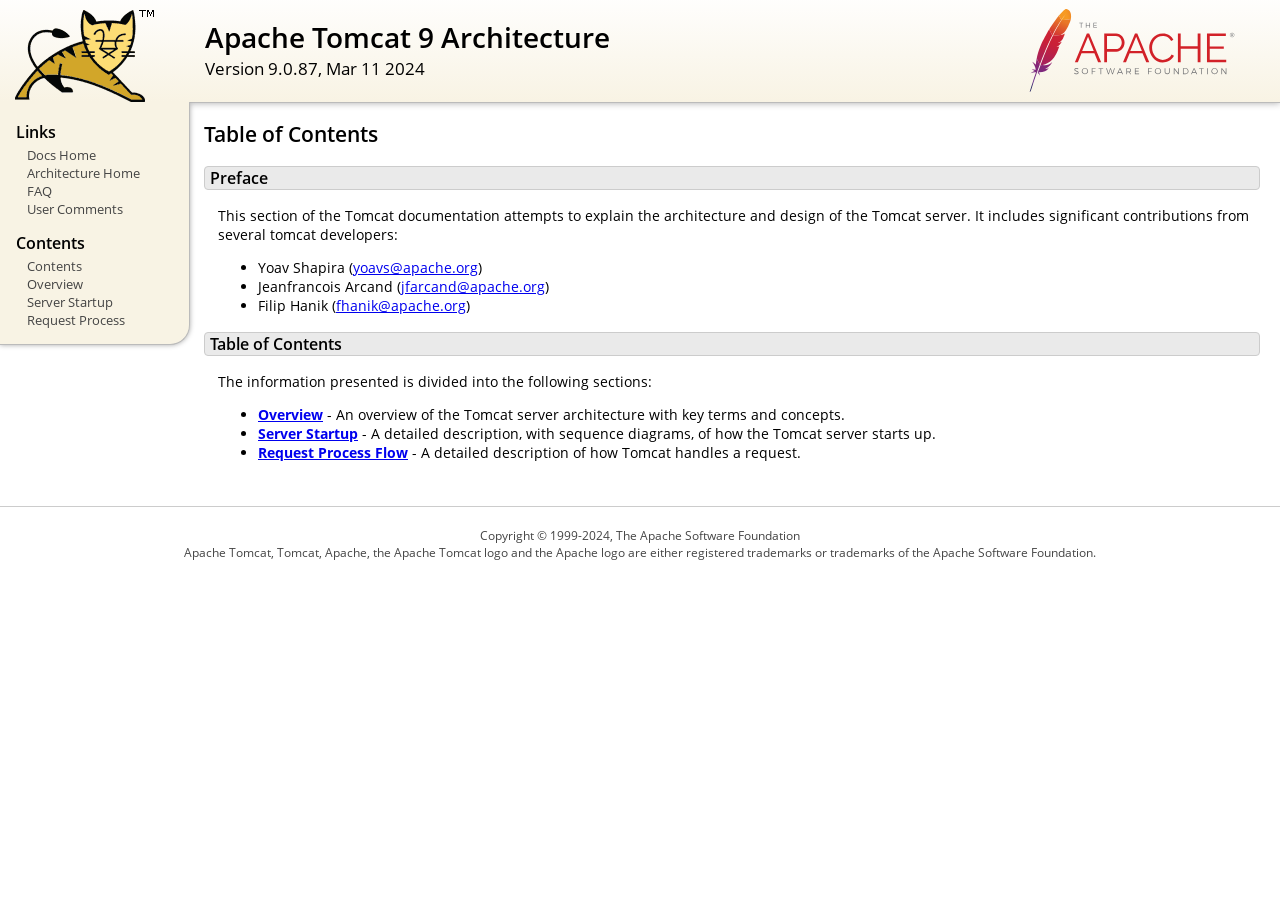
<file: tomcat_dir/apache-tomcat-9.0.87/webapps/docs/architecture/index.html>
<!DOCTYPE html SYSTEM "about:legacy-compat">
<html lang="en"><head><META http-equiv="Content-Type" content="text/html; charset=UTF-8"><link href="../images/docs-stylesheet.css" rel="stylesheet" type="text/css"><title>Apache Tomcat 9 Architecture (9.0.87) - Table of Contents</title><meta name="author" content="Yoav Shapira"></head><body><div id="wrapper"><header><div id="header"><div><div><div class="logo noPrint"><a href="https://tomcat.apache.org/"><img alt="Tomcat Home" src="../images/tomcat.png"></a></div><div style="height: 1px;"></div><div class="asfLogo noPrint"><a href="https://www.apache.org/" target="_blank"><img src="../images/asf-logo.svg" alt="The Apache Software Foundation" style="width: 266px; height: 83px;"></a></div><h1>Apache Tomcat 9 Architecture</h1><div class="versionInfo">
            Version 9.0.87,
            <time datetime="2024-03-11">Mar 11 2024</time></div><div style="height: 1px;"></div><div style="clear: left;"></div></div></div></div></header><div id="middle"><div><div id="mainLeft" class="noprint"><div><nav><div><h2>Links</h2><ul><li><a href="../index.html">Docs Home</a></li><li><a href="index.html">Architecture Home</a></li><li><a href="https://cwiki.apache.org/confluence/display/TOMCAT/FAQ">FAQ</a></li><li><a href="#comments_section">User Comments</a></li></ul></div><div><h2>Contents</h2><ul><li><a href="index.html">Contents</a></li><li><a href="overview.html">Overview</a></li><li><a href="startup.html">Server Startup</a></li><li><a href="requestProcess.html">Request Process</a></li></ul></div></nav></div></div><div id="mainRight"><div id="content"><h2>Table of Contents</h2><h3 id="Preface">Preface</h3><div class="text">

<p>This section of the Tomcat documentation attempts to explain
the architecture and design of the Tomcat server.  It includes significant
contributions from several tomcat developers:
</p>
<ul>
<li>Yoav Shapira
    (<a href="mailto:yoavs@apache.org">yoavs@apache.org</a>)</li>
<li>Jeanfrancois Arcand
    (<a href="mailto:jfarcand@apache.org">jfarcand@apache.org</a>)</li>
<li>Filip Hanik
    (<a href="mailto:fhanik@apache.org">fhanik@apache.org</a>)</li>
</ul>

</div><h3 id="Table_of_Contents">Table of Contents</h3><div class="text">

<p>The information presented is divided into the following sections:</p>
<ul>
<li><a href="overview.html"><strong>Overview</strong></a> -
    An overview of the Tomcat server architecture with key terms
    and concepts.</li>
<li><a href="startup.html"><strong>Server Startup</strong></a> -
    A detailed description, with sequence diagrams, of how the Tomcat
    server starts up.</li>
<li><a href="requestProcess.html"><strong>Request Process Flow</strong></a> -
    A detailed description of how Tomcat handles a request.</li>
</ul>

</div></div></div></div></div><footer><div id="footer">
    Copyright &copy; 1999-2024, The Apache Software Foundation
    <br>
    Apache Tomcat, Tomcat, Apache, the Apache Tomcat logo and the Apache logo
    are either registered trademarks or trademarks of the Apache Software
    Foundation.
    </div></footer></div></body></html>
</file>
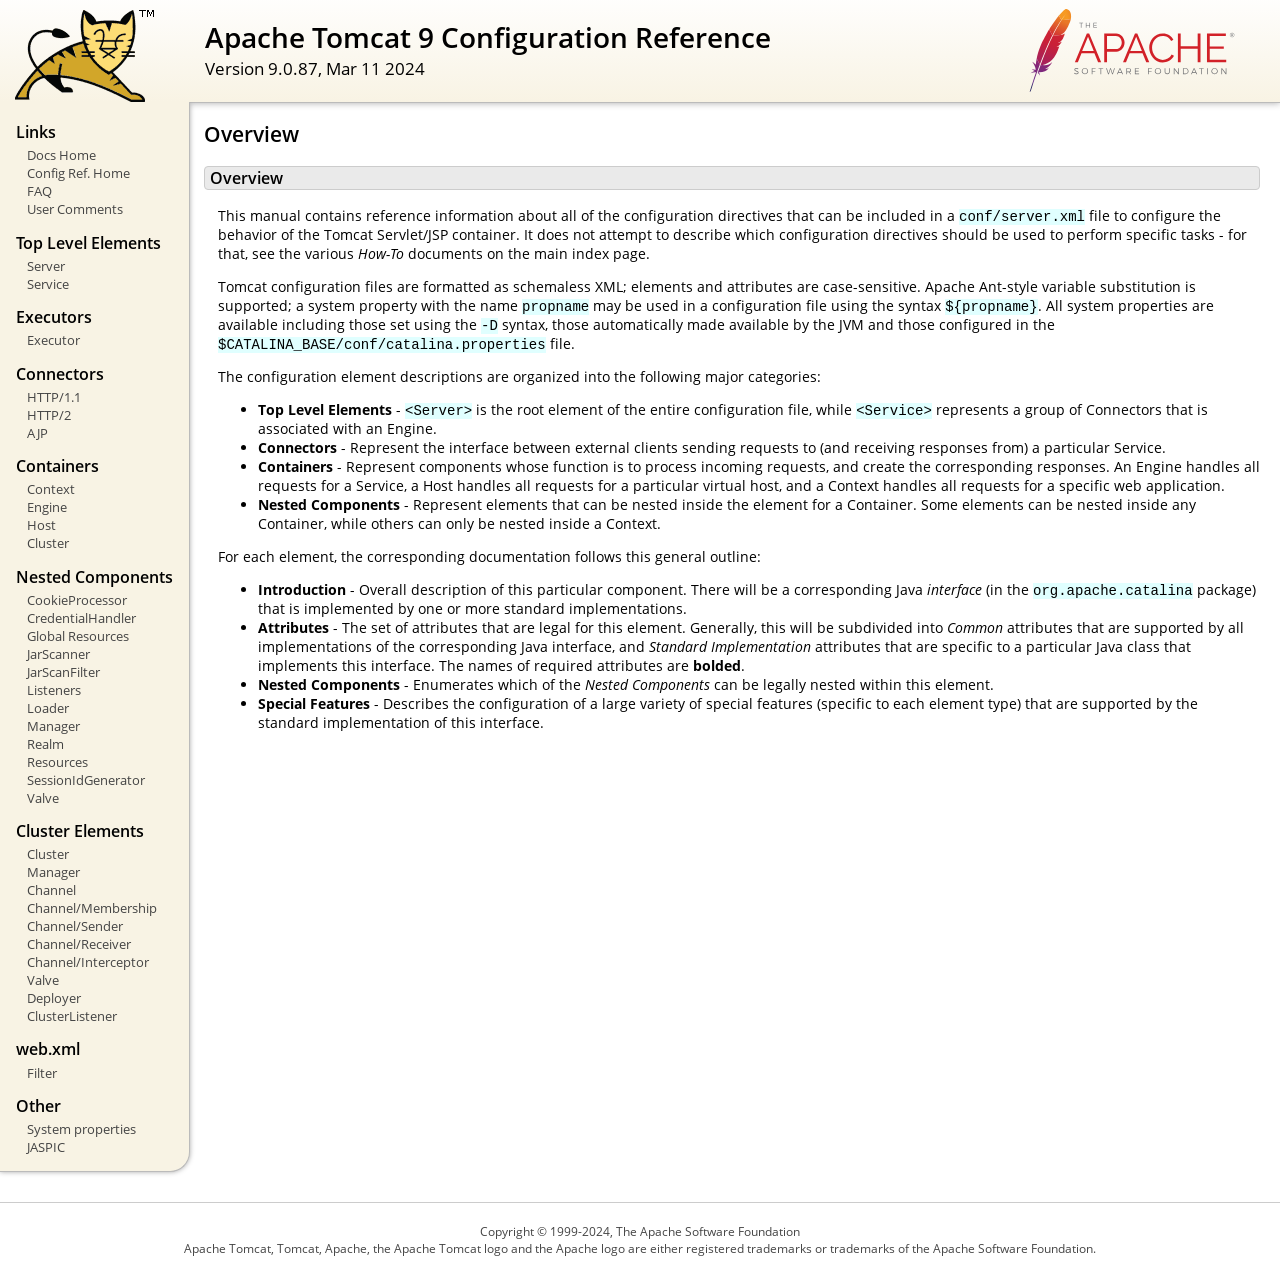
<file: tomcat_dir/apache-tomcat-9.0.87/webapps/docs/config/index.html>
<!DOCTYPE html SYSTEM "about:legacy-compat">
<html lang="en"><head><META http-equiv="Content-Type" content="text/html; charset=UTF-8"><link href="../images/docs-stylesheet.css" rel="stylesheet" type="text/css"><title>Apache Tomcat 9 Configuration Reference (9.0.87) - Overview</title><meta name="author" content="Craig R. McClanahan"></head><body><div id="wrapper"><header><div id="header"><div><div><div class="logo noPrint"><a href="https://tomcat.apache.org/"><img alt="Tomcat Home" src="../images/tomcat.png"></a></div><div style="height: 1px;"></div><div class="asfLogo noPrint"><a href="https://www.apache.org/" target="_blank"><img src="../images/asf-logo.svg" alt="The Apache Software Foundation" style="width: 266px; height: 83px;"></a></div><h1>Apache Tomcat 9 Configuration Reference</h1><div class="versionInfo">
            Version 9.0.87,
            <time datetime="2024-03-11">Mar 11 2024</time></div><div style="height: 1px;"></div><div style="clear: left;"></div></div></div></div></header><div id="middle"><div><div id="mainLeft" class="noprint"><div><nav><div><h2>Links</h2><ul><li><a href="../index.html">Docs Home</a></li><li><a href="index.html">Config Ref. Home</a></li><li><a href="https://cwiki.apache.org/confluence/display/TOMCAT/FAQ">FAQ</a></li><li><a href="#comments_section">User Comments</a></li></ul></div><div><h2>Top Level Elements</h2><ul><li><a href="server.html">Server</a></li><li><a href="service.html">Service</a></li></ul></div><div><h2>Executors</h2><ul><li><a href="executor.html">Executor</a></li></ul></div><div><h2>Connectors</h2><ul><li><a href="http.html">HTTP/1.1</a></li><li><a href="http2.html">HTTP/2</a></li><li><a href="ajp.html">AJP</a></li></ul></div><div><h2>Containers</h2><ul><li><a href="context.html">Context</a></li><li><a href="engine.html">Engine</a></li><li><a href="host.html">Host</a></li><li><a href="cluster.html">Cluster</a></li></ul></div><div><h2>Nested Components</h2><ul><li><a href="cookie-processor.html">CookieProcessor</a></li><li><a href="credentialhandler.html">CredentialHandler</a></li><li><a href="globalresources.html">Global Resources</a></li><li><a href="jar-scanner.html">JarScanner</a></li><li><a href="jar-scan-filter.html">JarScanFilter</a></li><li><a href="listeners.html">Listeners</a></li><li><a href="loader.html">Loader</a></li><li><a href="manager.html">Manager</a></li><li><a href="realm.html">Realm</a></li><li><a href="resources.html">Resources</a></li><li><a href="sessionidgenerator.html">SessionIdGenerator</a></li><li><a href="valve.html">Valve</a></li></ul></div><div><h2>Cluster Elements</h2><ul><li><a href="cluster.html">Cluster</a></li><li><a href="cluster-manager.html">Manager</a></li><li><a href="cluster-channel.html">Channel</a></li><li><a href="cluster-membership.html">Channel/Membership</a></li><li><a href="cluster-sender.html">Channel/Sender</a></li><li><a href="cluster-receiver.html">Channel/Receiver</a></li><li><a href="cluster-interceptor.html">Channel/Interceptor</a></li><li><a href="cluster-valve.html">Valve</a></li><li><a href="cluster-deployer.html">Deployer</a></li><li><a href="cluster-listener.html">ClusterListener</a></li></ul></div><div><h2>web.xml</h2><ul><li><a href="filter.html">Filter</a></li></ul></div><div><h2>Other</h2><ul><li><a href="systemprops.html">System properties</a></li><li><a href="jaspic.html">JASPIC</a></li></ul></div></nav></div></div><div id="mainRight"><div id="content"><h2>Overview</h2><h3 id="Overview">Overview</h3><div class="text">

<p>This manual contains reference information about all of the configuration
directives that can be included in a <code>conf/server.xml</code> file to
configure the behavior of the Tomcat Servlet/JSP container.  It does not
attempt to describe which configuration directives should be used to perform
specific tasks - for that, see the various <em>How-To</em> documents on the
main index page.</p>

<p>Tomcat configuration files are formatted as schemaless XML; elements and
attributes are case-sensitive. Apache Ant-style variable substitution
is supported; a system property with the name <code>propname</code> may be
used in a configuration file using the syntax <code>${propname}</code>. All
system properties are available including those set using the <code>-D</code>
syntax, those automatically made available by the JVM and those configured in
the <code>$CATALINA_BASE/conf/catalina.properties</code> file.
</p>

<p>The configuration element descriptions are organized into the following
major categories:</p>
<ul>
<li><strong>Top Level Elements</strong> - <code>&lt;Server&gt;</code> is the
    root element of the entire configuration file, while
    <code>&lt;Service&gt;</code> represents a group of Connectors that is
    associated with an Engine.</li>
<li><strong>Connectors</strong> - Represent the interface between external
    clients sending requests to (and receiving responses from) a particular
    Service.</li>
<li><strong>Containers</strong> - Represent components whose function is to
    process incoming requests, and create the corresponding responses.
    An Engine handles all requests for a Service, a Host handles all requests
    for a particular virtual host, and a Context handles all requests for a
    specific web application.</li>
<li><strong>Nested Components</strong> - Represent elements that can be
    nested inside the element for a Container.  Some elements can be nested
    inside any Container, while others can only be nested inside a
    Context.</li>
</ul>

<p>For each element, the corresponding documentation follows this general
outline:</p>
<ul>
<li><strong>Introduction</strong> - Overall description of this particular
    component.  There will be a corresponding Java <em>interface</em> (in
    the <code>org.apache.catalina</code> package) that is implemented by one
    or more standard implementations.</li>
<li><strong>Attributes</strong> - The set of attributes that are legal for
    this element.  Generally, this will be subdivided into <em>Common</em>
    attributes that are supported by all implementations of the corresponding
    Java interface, and <em>Standard Implementation</em> attributes that are
    specific to a particular Java class that implements this interface.
    The names of required attributes are <strong>bolded</strong>.</li>
<li><strong>Nested Components</strong> - Enumerates which of the <em>Nested
    Components</em> can be legally nested within this element.</li>
<li><strong>Special Features</strong> - Describes the configuration of a large
    variety of special features (specific to each element type) that are
    supported by the standard implementation of this interface.</li>
</ul>

</div></div></div></div></div><footer><div id="footer">
    Copyright &copy; 1999-2024, The Apache Software Foundation
    <br>
    Apache Tomcat, Tomcat, Apache, the Apache Tomcat logo and the Apache logo
    are either registered trademarks or trademarks of the Apache Software
    Foundation.
    </div></footer></div></body></html>
</file>
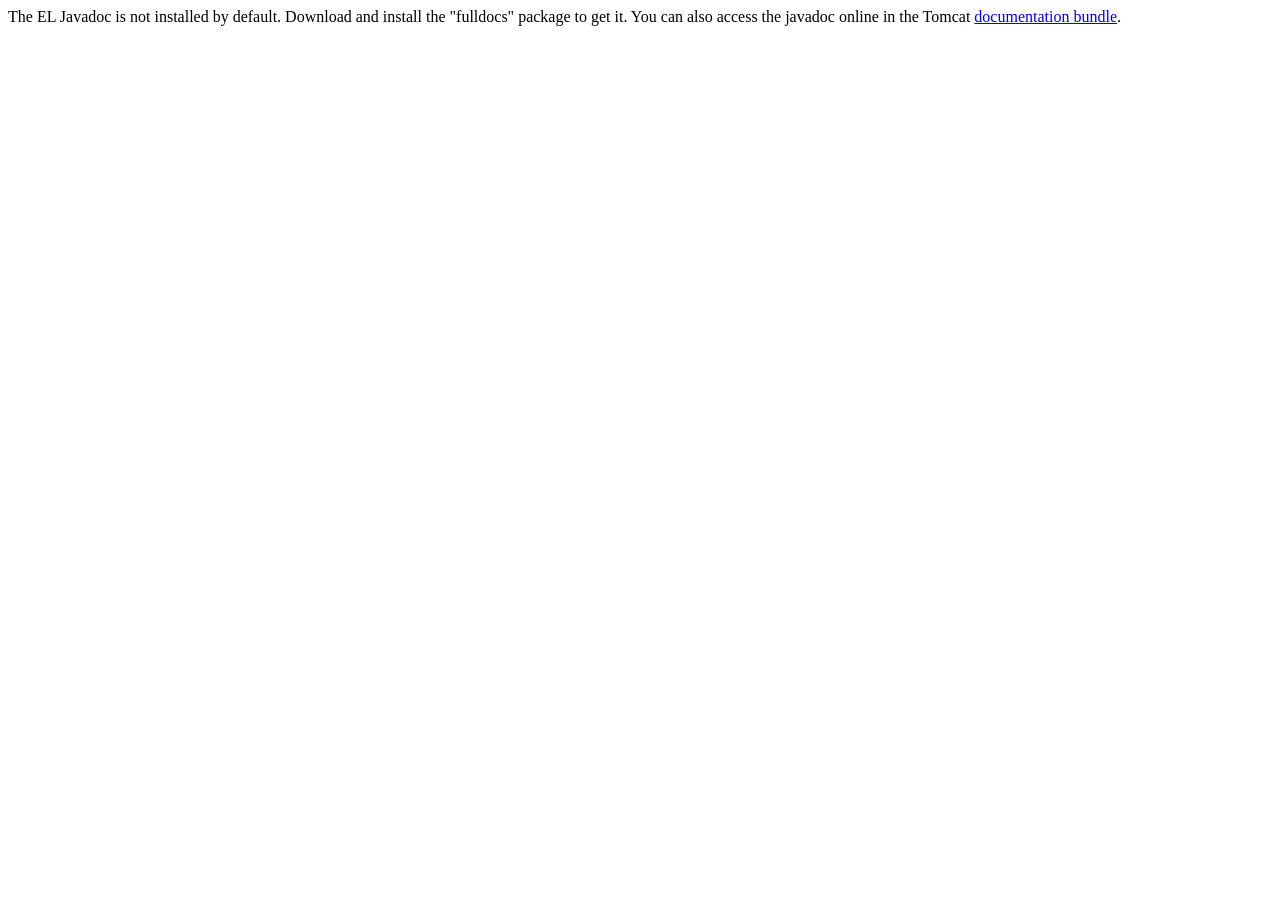
<file: tomcat_dir/apache-tomcat-9.0.87/webapps/docs/elapi/index.html>
<!--
  Licensed to the Apache Software Foundation (ASF) under one or more
  contributor license agreements.  See the NOTICE file distributed with
  this work for additional information regarding copyright ownership.
  The ASF licenses this file to You under the Apache License, Version 2.0
  (the "License"); you may not use this file except in compliance with
  the License.  You may obtain a copy of the License at

      http://www.apache.org/licenses/LICENSE-2.0

  Unless required by applicable law or agreed to in writing, software
  distributed under the License is distributed on an "AS IS" BASIS,
  WITHOUT WARRANTIES OR CONDITIONS OF ANY KIND, either express or implied.
  See the License for the specific language governing permissions and
  limitations under the License.
-->
<!DOCTYPE html>
<html>
    <head>
    <meta charset="UTF-8" />
    <title>API docs</title>
</head>

<body>

The EL Javadoc is not installed by default. Download and install
the "fulldocs" package to get it.

You can also access the javadoc online in the Tomcat
<a href="https://tomcat.apache.org/tomcat-9.0-doc/">
documentation bundle</a>.

</body>
</html>
</file>
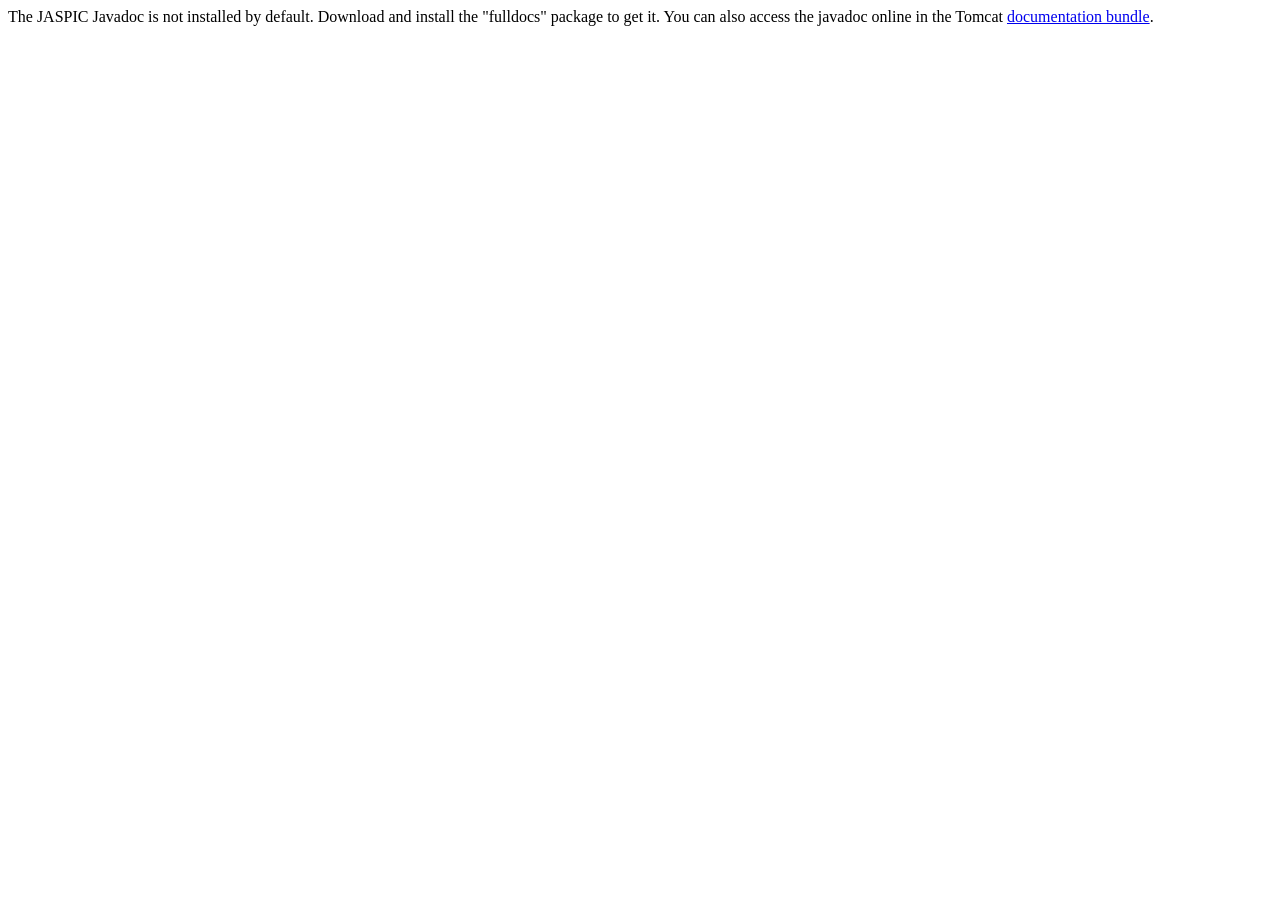
<file: tomcat_dir/apache-tomcat-9.0.87/webapps/docs/jaspicapi/index.html>
<!--
  Licensed to the Apache Software Foundation (ASF) under one or more
  contributor license agreements.  See the NOTICE file distributed with
  this work for additional information regarding copyright ownership.
  The ASF licenses this file to You under the Apache License, Version 2.0
  (the "License"); you may not use this file except in compliance with
  the License.  You may obtain a copy of the License at

      http://www.apache.org/licenses/LICENSE-2.0

  Unless required by applicable law or agreed to in writing, software
  distributed under the License is distributed on an "AS IS" BASIS,
  WITHOUT WARRANTIES OR CONDITIONS OF ANY KIND, either express or implied.
  See the License for the specific language governing permissions and
  limitations under the License.
-->
<!DOCTYPE html>
<html>
<head>
    <meta charset="UTF-8" />
    <title>API docs</title>
</head>

<body>

The JASPIC Javadoc is not installed by default. Download and install
the "fulldocs" package to get it.

You can also access the javadoc online in the Tomcat
<a href="https://tomcat.apache.org/tomcat-9.0-doc/">
    documentation bundle</a>.

</body>
</html>
</file>
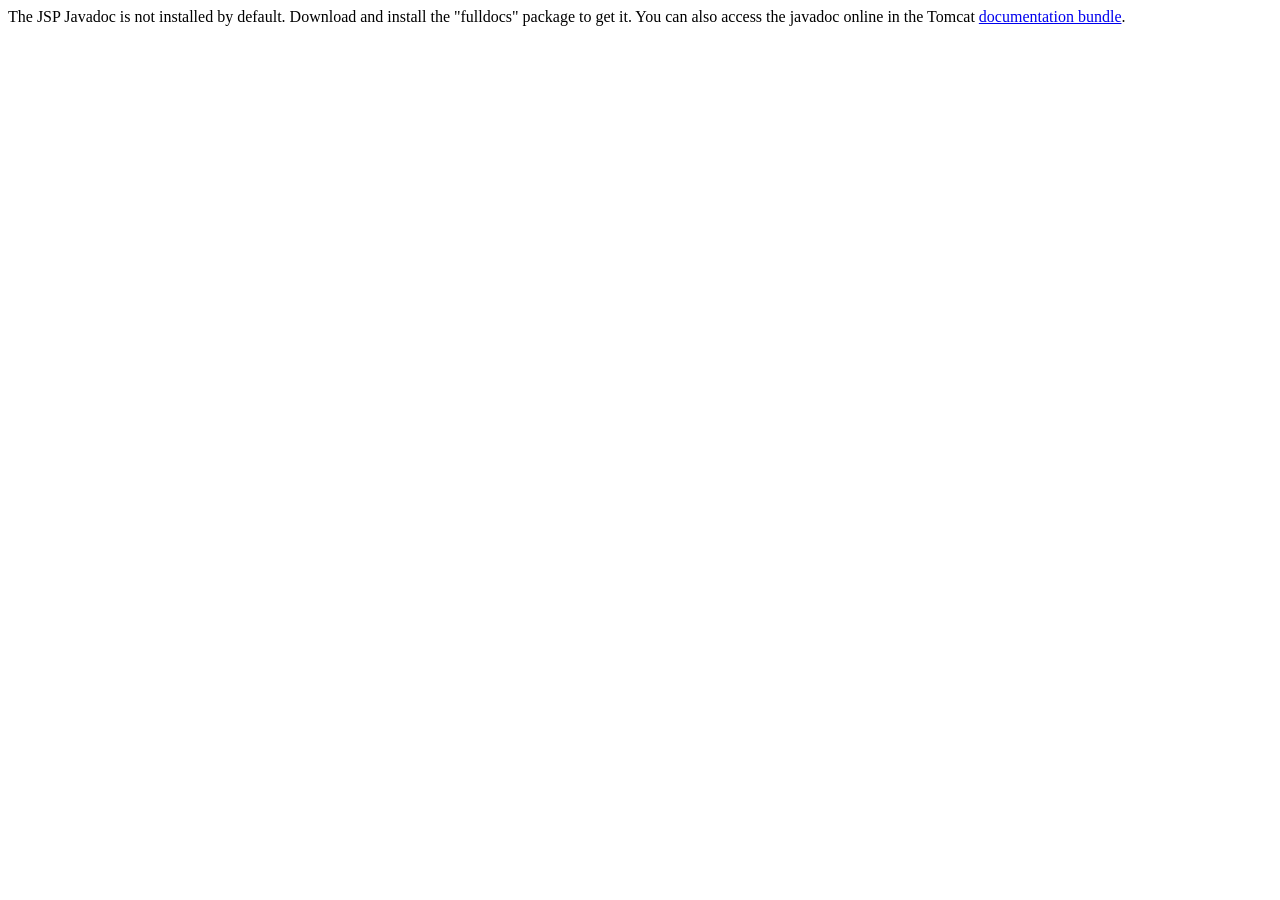
<file: tomcat_dir/apache-tomcat-9.0.87/webapps/docs/jspapi/index.html>
<!--
  Licensed to the Apache Software Foundation (ASF) under one or more
  contributor license agreements.  See the NOTICE file distributed with
  this work for additional information regarding copyright ownership.
  The ASF licenses this file to You under the Apache License, Version 2.0
  (the "License"); you may not use this file except in compliance with
  the License.  You may obtain a copy of the License at

      http://www.apache.org/licenses/LICENSE-2.0

  Unless required by applicable law or agreed to in writing, software
  distributed under the License is distributed on an "AS IS" BASIS,
  WITHOUT WARRANTIES OR CONDITIONS OF ANY KIND, either express or implied.
  See the License for the specific language governing permissions and
  limitations under the License.
-->
<!DOCTYPE html>
<html>
    <head>
    <meta charset="UTF-8" />
    <title>API docs</title>
</head>

<body>

The JSP Javadoc is not installed by default. Download and install
the "fulldocs" package to get it.

You can also access the javadoc online in the Tomcat
<a href="https://tomcat.apache.org/tomcat-9.0-doc/">
documentation bundle</a>.

</body>
</html>
</file>
<file: src/main/resources/static/style.css>
/* ===== Variables & Reset ===== */
:root {
  --bg-primary: #0a0e1a;
  --glass: rgba(15, 23, 50, 0.6);
  --glass-border: rgba(0, 200, 255, 0.12);
  --accent: #00c8ff;
  --accent-glow: rgba(0, 200, 255, 0.35);
  --neon-green: #00ff88;
  --neon-red: #ff3366;
  --text-primary: #e0eaff;
  --text-secondary: #7a8bb5;
  --text-muted: #4a5578;
  --font-heading: 'Orbitron', sans-serif;
  --font-body: 'Rajdhani', sans-serif;
  --font-mono: 'Share Tech Mono', monospace;
  --radius: 14px;
  --radius-sm: 8px;
  --transition: 0.3s cubic-bezier(0.4, 0, 0.2, 1);
}

*, *::before, *::after { margin: 0; padding: 0; box-sizing: border-box; }
html { scroll-behavior: smooth; }

body {
  font-family: var(--font-body);
  background: var(--bg-primary);
  color: var(--text-primary);
  min-height: 100vh;
  overflow-x: hidden;
  line-height: 1.6;
}

/* ===== Background ===== */
.bg-particles {
  position: fixed; inset: 0; z-index: 0;
  overflow: hidden; pointer-events: none;
}
.bg-particles .particle {
  position: absolute;
  width: 3px; height: 3px;
  background: var(--accent);
  border-radius: 50%;
  opacity: 0.3;
  animation: float 12s infinite ease-in-out;
}
@keyframes float {
  0%, 100% { transform: translateY(0); opacity: 0.2; }
  50% { transform: translateY(-100px); opacity: 0.6; }
}

.scanline {
  position: fixed; inset: 0; z-index: 1;
  background: repeating-linear-gradient(0deg, transparent, transparent 2px, rgba(0,200,255,0.012) 2px, rgba(0,200,255,0.012) 4px);
  pointer-events: none;
}

/* ===== Header ===== */
.header {
  position: sticky; top: 0; z-index: 100;
  background: rgba(10, 14, 26, 0.9);
  backdrop-filter: blur(20px);
  border-bottom: 1px solid var(--glass-border);
  padding: 1rem 2rem;
}
.header-inner {
  max-width: 700px; margin: 0 auto;
  display: flex; align-items: center;
}
.logo { display: flex; align-items: center; gap: 0.85rem; }
.logo-icon {
  width: 44px; height: 44px;
  display: flex; align-items: center; justify-content: center;
  background: linear-gradient(135deg, var(--accent), #a855f7);
  border-radius: 12px;
  font-size: 1.2rem; color: #fff;
}
.logo-title {
  font-family: var(--font-heading);
  font-size: 1rem; font-weight: 700; color: #fff; display: block;
}
.logo-sub {
  font-size: 0.7rem; color: var(--text-secondary);
  letter-spacing: 2px; text-transform: uppercase; display: block;
}

/* ===== Main Layout ===== */
.main-container {
  position: relative; z-index: 2;
  max-width: 600px;
  margin: 2.5rem auto;
  padding: 0 1.5rem;
}

.main-container.layout-sidebar {
  max-width: 1100px;
  display: grid;
  grid-template-columns: 1fr 350px;
  gap: 2rem;
  align-items: start;
}

.dashboard-sidebar {
  display: flex;
  flex-direction: column;
  gap: 1.5rem;
  position: sticky;
  top: 6rem;
}

/* ===== Form Card ===== */
.form-card {
  background: var(--glass);
  backdrop-filter: blur(20px);
  border: 1px solid var(--glass-border);
  border-radius: var(--radius);
  padding: 2rem;
  position: relative;
  overflow: hidden;
}
.form-card::before {
  content: '';
  position: absolute; top: 0; left: 0; right: 0; height: 2px;
  background: linear-gradient(90deg, transparent, var(--accent), #a855f7, transparent);
}
.form-title {
  font-family: var(--font-heading);
  font-size: 1.15rem; font-weight: 700;
  display: flex; align-items: center; gap: 0.6rem; color: #fff;
}
.form-subtitle {
  font-size: 0.82rem; color: var(--text-secondary); margin-top: 0.3rem;
}
.form-header-line {
  width: 60px; height: 3px; margin-top: 0.7rem; margin-bottom: 1.5rem;
  border-radius: 2px;
  background: linear-gradient(90deg, var(--accent), #a855f7);
}

/* Form Fields */
.form-group { margin-bottom: 1.25rem; }
.form-label {
  display: flex; align-items: center; gap: 0.45rem;
  font-size: 0.78rem; font-weight: 600;
  text-transform: uppercase; letter-spacing: 1.5px;
  color: var(--text-secondary); margin-bottom: 0.45rem;
}
.input-wrapper { position: relative; }
.form-input {
  width: 100%;
  padding: 0.8rem 1rem 0.8rem 2.7rem;
  background: rgba(0, 10, 30, 0.6);
  border: 1px solid rgba(255,255,255,0.08);
  border-radius: var(--radius-sm);
  color: var(--text-primary);
  font-family: var(--font-mono);
  font-size: 0.88rem;
  outline: none;
  transition: var(--transition);
}
.form-input::placeholder { color: var(--text-muted); }
.form-input:focus {
  border-color: var(--accent);
  box-shadow: 0 0 0 3px var(--accent-glow);
}
.input-icon {
  position: absolute; left: 0.85rem; top: 50%; transform: translateY(-50%);
  color: var(--text-muted); font-size: 0.9rem;
  pointer-events: none; transition: var(--transition);
}
.form-input:focus ~ .input-icon { color: var(--accent); }
.form-select { appearance: none; cursor: pointer; }
.field-error {
  font-size: 0.7rem; color: var(--neon-red);
  margin-top: 0.25rem; min-height: 0.9rem;
}

/* Submit Button */
.submit-btn {
  width: 100%; padding: 0.95rem;
  border: none; border-radius: var(--radius-sm);
  background: linear-gradient(135deg, var(--accent), #0080cc);
  color: #fff;
  font-family: var(--font-heading);
  font-size: 0.82rem; font-weight: 600;
  letter-spacing: 2px; cursor: pointer;
  transition: var(--transition);
  margin-top: 0.5rem;
  position: relative; overflow: hidden;
}
.submit-btn:hover {
  transform: translateY(-2px);
  box-shadow: 0 8px 30px var(--accent-glow);
}
.submit-btn:active { transform: translateY(0); }
.btn-loader { display: none; }
.btn-loader i { margin-right: 0.4rem; }

/* ===== Result Panel ===== */
.result-panel {
  margin-top: 1.5rem;
  display: none;
  animation: fadeSlideIn 0.5s ease;
}
.result-inner {
  background: var(--glass);
  backdrop-filter: blur(16px);
  border: 1px solid var(--glass-border);
  border-radius: var(--radius);
  padding: 1.5rem;
  position: relative; overflow: hidden;
}
.result-inner::before {
  content: '';
  position: absolute; top: 0; left: 0; right: 0; height: 2px;
}
.result-inner.success-result::before {
  background: linear-gradient(90deg, transparent, var(--neon-green), transparent);
}
.result-inner.danger-result::before {
  background: linear-gradient(90deg, transparent, var(--neon-red), transparent);
}
.result-header {
  display: flex; align-items: center; gap: 0.75rem; margin-bottom: 1rem;
}
.result-icon {
  width: 48px; height: 48px;
  display: flex; align-items: center; justify-content: center;
  border-radius: 12px; font-size: 1.3rem;
}
.success-result .result-icon { background: rgba(0,255,136,0.1); color: var(--neon-green); }
.danger-result .result-icon { background: rgba(255,51,102,0.1); color: var(--neon-red); }
.result-title {
  font-family: var(--font-heading); font-size: 0.95rem; font-weight: 700;
}
.result-subtitle { font-size: 0.75rem; color: var(--text-secondary); }
.result-details {
  display: grid; grid-template-columns: 1fr 1fr; gap: 0.6rem;
}
.result-detail {
  padding: 0.6rem 0.85rem;
  background: rgba(0,0,0,0.25);
  border-radius: var(--radius-sm);
  border-left: 3px solid var(--accent);
}
.result-detail-label {
  font-size: 0.6rem; color: var(--text-muted);
  text-transform: uppercase; letter-spacing: 1px;
}
.result-detail-value {
  font-family: var(--font-mono); font-size: 0.85rem;
  color: #fff; margin-top: 0.1rem;
}

/* ===== Alert Modal ===== */
.alert-overlay {
  position: fixed; inset: 0; z-index: 9999;
  background: rgba(0,0,0,0.75);
  backdrop-filter: blur(8px);
  display: none;
  align-items: center; justify-content: center;
  animation: fadeIn 0.3s ease;
}
.alert-overlay.show { display: flex; }
.alert-modal {
  background: linear-gradient(145deg, #1a0a2e, #0d1226);
  border: 1px solid rgba(255,51,102,0.25);
  border-radius: 20px;
  padding: 2.5rem;
  max-width: 420px; width: 90%;
  text-align: center;
  position: relative; overflow: hidden;
  animation: modalPop 0.5s ease;
}
.alert-modal::before {
  content: '';
  position: absolute; top: 0; left: 0; right: 0; height: 3px;
  background: linear-gradient(90deg, transparent, var(--neon-red), transparent);
}
@keyframes modalPop {
  0% { transform: scale(0.8); opacity: 0; }
  60% { transform: scale(1.03); }
  100% { transform: scale(1); opacity: 1; }
}
.alert-icon-wrapper {
  position: relative; display: inline-block;
  color: var(--neon-red); margin-bottom: 1rem;
}
.alert-ripple {
  position: absolute; inset: -20px;
  border: 2px solid var(--neon-red);
  border-radius: 50%;
  animation: ripple 1.5s infinite;
}
.alert-ripple.delay1 { animation-delay: 0.3s; }
.alert-ripple.delay2 { animation-delay: 0.6s; }
@keyframes ripple {
  0% { transform: scale(0.5); opacity: 0.8; }
  100% { transform: scale(1.8); opacity: 0; }
}
.alert-title {
  font-family: var(--font-heading);
  font-size: 1.2rem; color: var(--neon-red); letter-spacing: 3px;
}
.alert-subtitle { font-size: 0.82rem; color: var(--text-secondary); margin-top: 0.3rem; }
.alert-body {
  margin: 1.5rem 0; text-align: left;
  background: rgba(0,0,0,0.3);
  border-radius: var(--radius-sm); padding: 1rem;
  font-family: var(--font-mono); font-size: 0.78rem;
}
.alert-body p { margin-bottom: 0.4rem; }
.alert-body .label { color: var(--text-muted); }
.alert-body .value { color: #fff; }
.alert-body .reason { color: var(--neon-red); margin-top: 0.8rem; }
.alert-actions { display: flex; gap: 0.75rem; }
.alert-btn {
  flex: 1; padding: 0.7rem; border: none;
  border-radius: var(--radius-sm);
  font-family: var(--font-heading);
  font-size: 0.7rem; letter-spacing: 1.5px;
  cursor: pointer; transition: var(--transition);
}
.alert-btn.dismiss {
  background: rgba(255,255,255,0.06);
  color: var(--text-secondary);
  border: 1px solid rgba(255,255,255,0.08);
}
.alert-btn.dismiss:hover { background: rgba(255,255,255,0.1); }
.alert-btn.acknowledge {
  background: linear-gradient(135deg, var(--neon-red), #cc0033);
  color: #fff;
}
.alert-btn.acknowledge:hover { box-shadow: 0 4px 20px rgba(255,51,102,0.4); }

/* ===== Animations ===== */
@keyframes fadeSlideIn {
  from { opacity: 0; transform: translateY(12px); }
  to { opacity: 1; transform: translateY(0); }
}
@keyframes fadeIn {
  from { opacity: 0; } to { opacity: 1; }
}

/* ===== Scrollbar ===== */
::-webkit-scrollbar { width: 5px; }
::-webkit-scrollbar-track { background: transparent; }
::-webkit-scrollbar-thumb { background: rgba(0,200,255,0.2); border-radius: 3px; }

/* ===== Responsive ===== */
@media (max-width: 900px) {
  .main-container.layout-sidebar {
    grid-template-columns: 1fr;
  }
  .dashboard-sidebar {
    position: static;
  }
}

@media (max-width: 500px) {
  .result-details { grid-template-columns: 1fr; }
  .form-card { padding: 1.5rem; }
  .header { padding: 0.75rem 1rem; }
  .logo-title { font-size: 0.85rem; }
}
</file>
<file: tomcat_dir/apache-tomcat-9.0.87/webapps/docs/images/docs-stylesheet.css>
@charset "utf-8";
/*
  Licensed to the Apache Software Foundation (ASF) under one or more
  contributor license agreements.  See the NOTICE file distributed with
  this work for additional information regarding copyright ownership.
  The ASF licenses this file to You under the Apache License, Version 2.0
  (the "License"); you may not use this file except in compliance with
  the License.  You may obtain a copy of the License at

      http://www.apache.org/licenses/LICENSE-2.0

  Unless required by applicable law or agreed to in writing, software
  distributed under the License is distributed on an "AS IS" BASIS,
  WITHOUT WARRANTIES OR CONDITIONS OF ANY KIND, either express or implied.
  See the License for the specific language governing permissions and
  limitations under the License.
*/

/* Fonts */
@import url("fonts/fonts.css");

/* General style */

h1, h2, h3, h4, h5, h6, th {
  font-weight: 600;
}

body {
  margin: 0;
}

body, input {
  font-family: 'Open Sans', sans-serif;
  font-size: 10.5pt;
}

code, pre {
  font-family: Consolas, monospace;
}

img {
  border: 0;
}

table {
  border-collapse: collapse;
  text-align: left;
}
table *:not(table) {
  /* Prevent border-collapsing for table child elements like <div> */
  border-collapse: separate;
}

th {
  text-align: left;
}

main {
  /* Remove this once all IEs support <main> element */
  display: block;
}


/* Layout */

#wrapper {
  min-width: 400px;
}

#header {
  border-bottom: 1px solid #bbb;
}

@media not print {
    #header {
        box-shadow: 0 0 7px #aaa;
    }
}

#header > div {
  padding-left: 15px;
  padding-right: 15px;

  /* Work-around for old browsers: */
  background-color: #F8F3E4;
  background: linear-gradient(to bottom, #ffffff -10%, #F8F3E4 100%);
  position: relative;
}

#header .logo {
  float: left;
  padding-top: 10px;
  min-width: 190px;
}

#header .logo  img{
  /* To avoid that the Font Descender being added to the parent div's height */
  vertical-align: middle;
}

#header .asfLogo {
  float: right;
  position: relative;
  top: 8px;
}

#header h1 {
  margin-top: 0.6em;
  margin-bottom: 0;
}

#header .versionInfo {
  font-size: 13pt;
  margin-bottom: 1em;
}

#middle {
  display: table;
  table-layout: fixed;
  margin: 0;
  width: 100%;
}
#middle > div { display: table-row; }
#middle > div > div { display: table-cell; vertical-align: top; }



#mainLeft {
  width: 190px;
}

#mainLeft > div {
  margin-top: -1px; /* to overwrite border of element above */
  padding-left: 16px;
  padding-right: 14px;
  padding-top: 6px;
  padding-bottom: 15px;
  background-color: #F8F3E4;
  border-right: 1px solid #bbb;
  border-bottom: 1px solid #bbb;
  font-size: 10pt;
  border-bottom-right-radius: 20px;
  box-shadow: 0 0 5px #aaa;
}

#mainLeft h2 {
  margin-bottom: 0.2em;
  font-size: 1.2em;
}

#mainLeft ul {
  padding: 0;
  margin: 0;
  list-style-type: none;
}

#mainLeft ul a {
  text-indent: -0.6em;
  padding-left: 1.4em;
  display: block;
  text-decoration: none;
  color: #444;
}
#mainLeft ul a:hover {
  color: #000;
  background-color: #D1c9b9;
}

#mainRight {
  padding-left: 14px;
  padding-right: 20px;

}

#footer {
  margin-top: 30px;
  padding-top: 20px;
  padding-bottom: 20px;
  padding-left: 20px;
  padding-right: 20px;
  border-top: 1px solid #ccc;
  color: #444;
  text-align: center;
  /* font-style: italic; */
  font-size: 9pt;
}


/* Content */

#content div.text {
  padding-left: 1em;
  padding-left: 1em;
}

#content h3, #content h4, #content h5, #content h6 {
  padding-left: 5px;
  padding-right: 5px;
  background-color: #eaeaea;
}

@media not print {
    #content h3, #content h4, #content h5, #content h6 {
        border: 1px solid #ccc;
        border-radius: 4px;
    }
}

#content h4, #content h5, #content h6 {
  background-color: #f6f6f6;
}

code {
  background-color: rgb(224,255,255);
}

div.codeBox pre code, code.attributeName, code.propertyName, code.noHighlight, .noHighlight code {
  background-color: transparent;
}
div.codeBox {
  overflow: auto;
  margin: 1em 0;
}
div.codeBox pre {
  margin: 0;
  padding: 4px;
  border: 1px solid #999;
  border-radius: 5px;
  background-color: #eff8ff;
  display: table; /* To prevent <pre>s from taking the complete available width. */
  /*
  When it is officially supported, use the following CSS instead of display: table
  to prevent big <pre>s from exceeding the browser window:
  max-width: available;
  width: min-content;
  */
}

div.codeBox pre.wrap {
  white-space: pre-wrap;
}


table.defaultTable tr, table.detail-table tr {
    border: 1px solid #CCC;
}

table.defaultTable tr:nth-child(even), table.detail-table tr:nth-child(even) {
    background-color: #FAFBFF;
}

table.defaultTable tr:nth-child(odd), table.detail-table tr:nth-child(odd) {
    background-color: #EEEFFF;
}

table.defaultTable th, table.detail-table th {
  background-color: #88b;
  color: #fff;
}

table.defaultTable th, table.defaultTable td, table.detail-table th, table.detail-table td {
  padding: 5px 8px;
}


p.notice {
  border: 1px solid rgb(255, 0, 0);
  background-color: rgb(238, 238, 238);
  color: rgb(0, 51, 102);
  padding: 0.5em;
  margin: 1em 2em 1em 1em;
}


/* Changelog-Styles */

ul.changelog {
  padding-left: 1em;
  list-style-type: none;
}

ul.changelog  li{
  padding-top: 5px;
  padding-bottom: 5px;
}

ul.changelog img {
  vertical-align: middle
}


/* Printer-only Styles */
@media print {
    .noPrint { display: none; }
    #middle > div > div#mainLeft { display: none; }
    a { color: inherit; text-decoration: none; }
}

/* Fix for Comments section which contains a <h4> */
#comments_thread h1, #comments_thread h2, #comments_thread h3, #comments_thread h4, #comments_thread h5, #comments_thread h6 {
    border: none;
    background-color: transparent;
}
</file>
